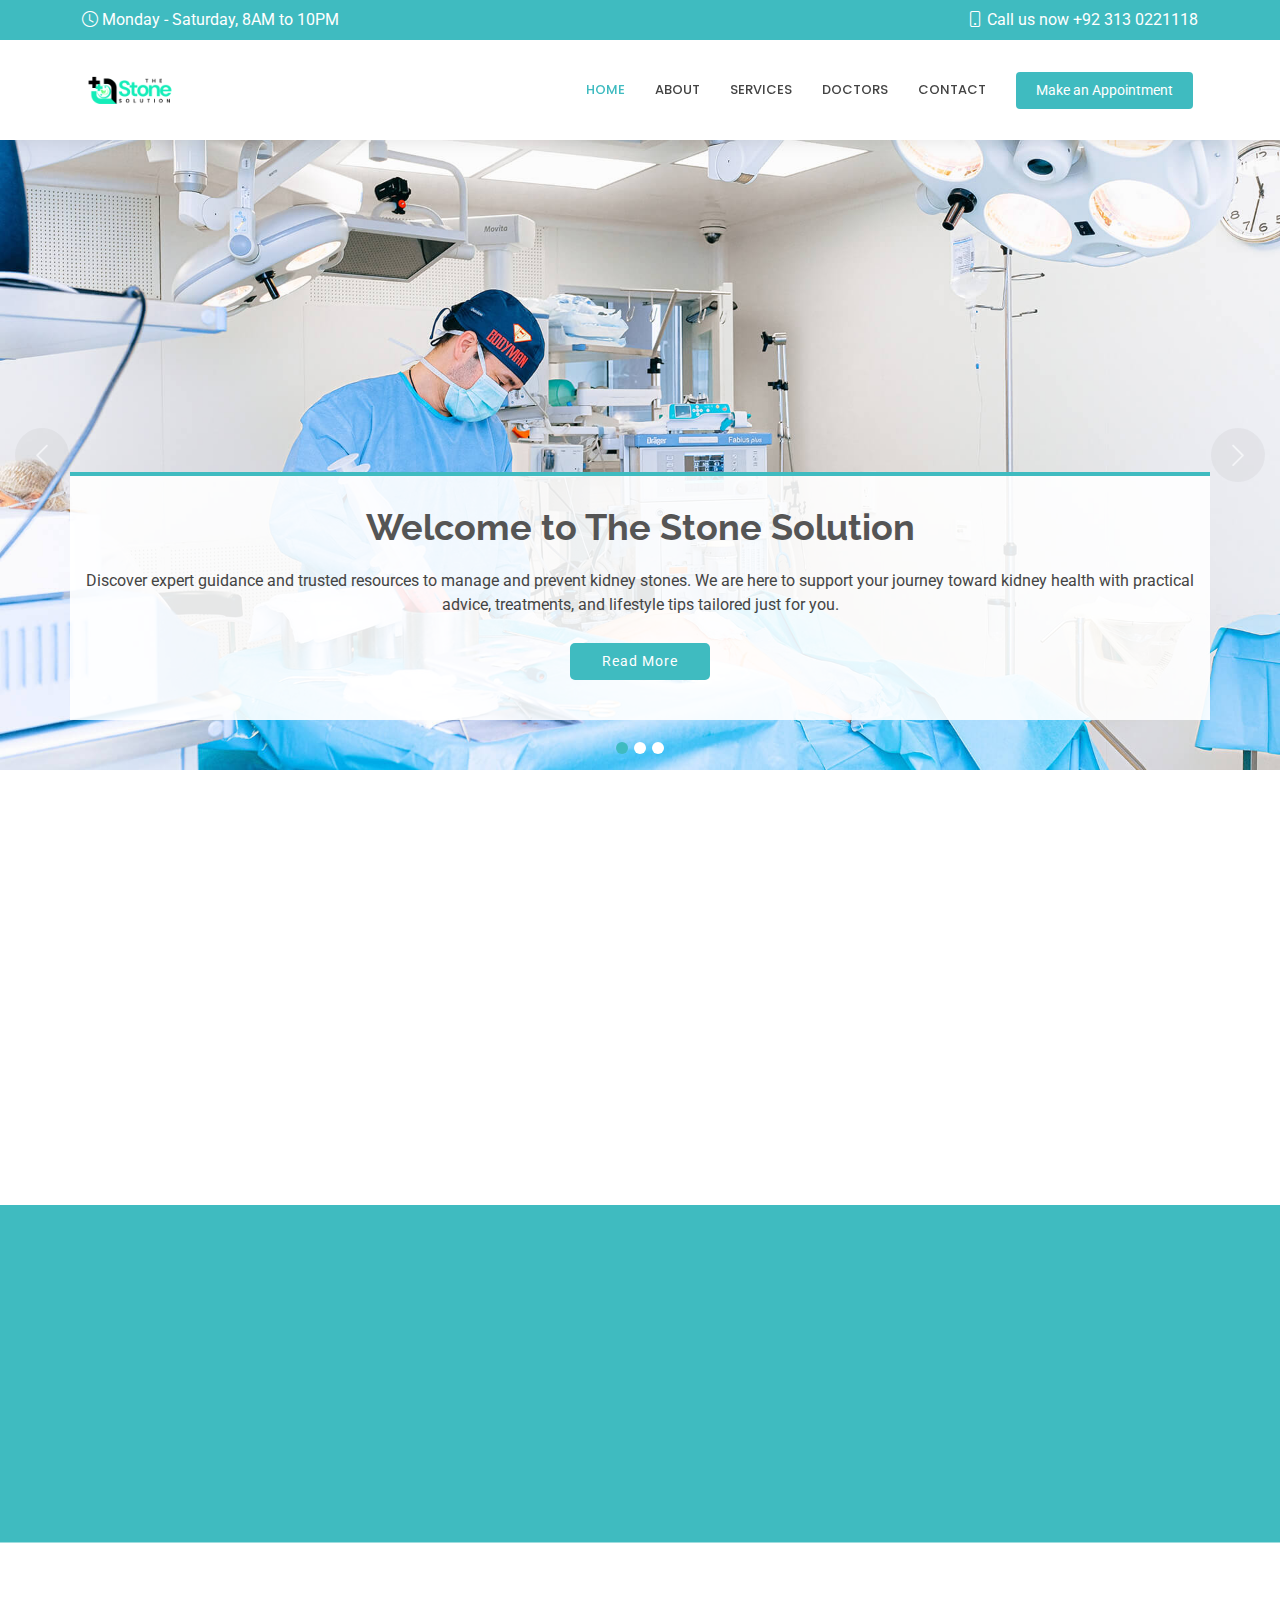
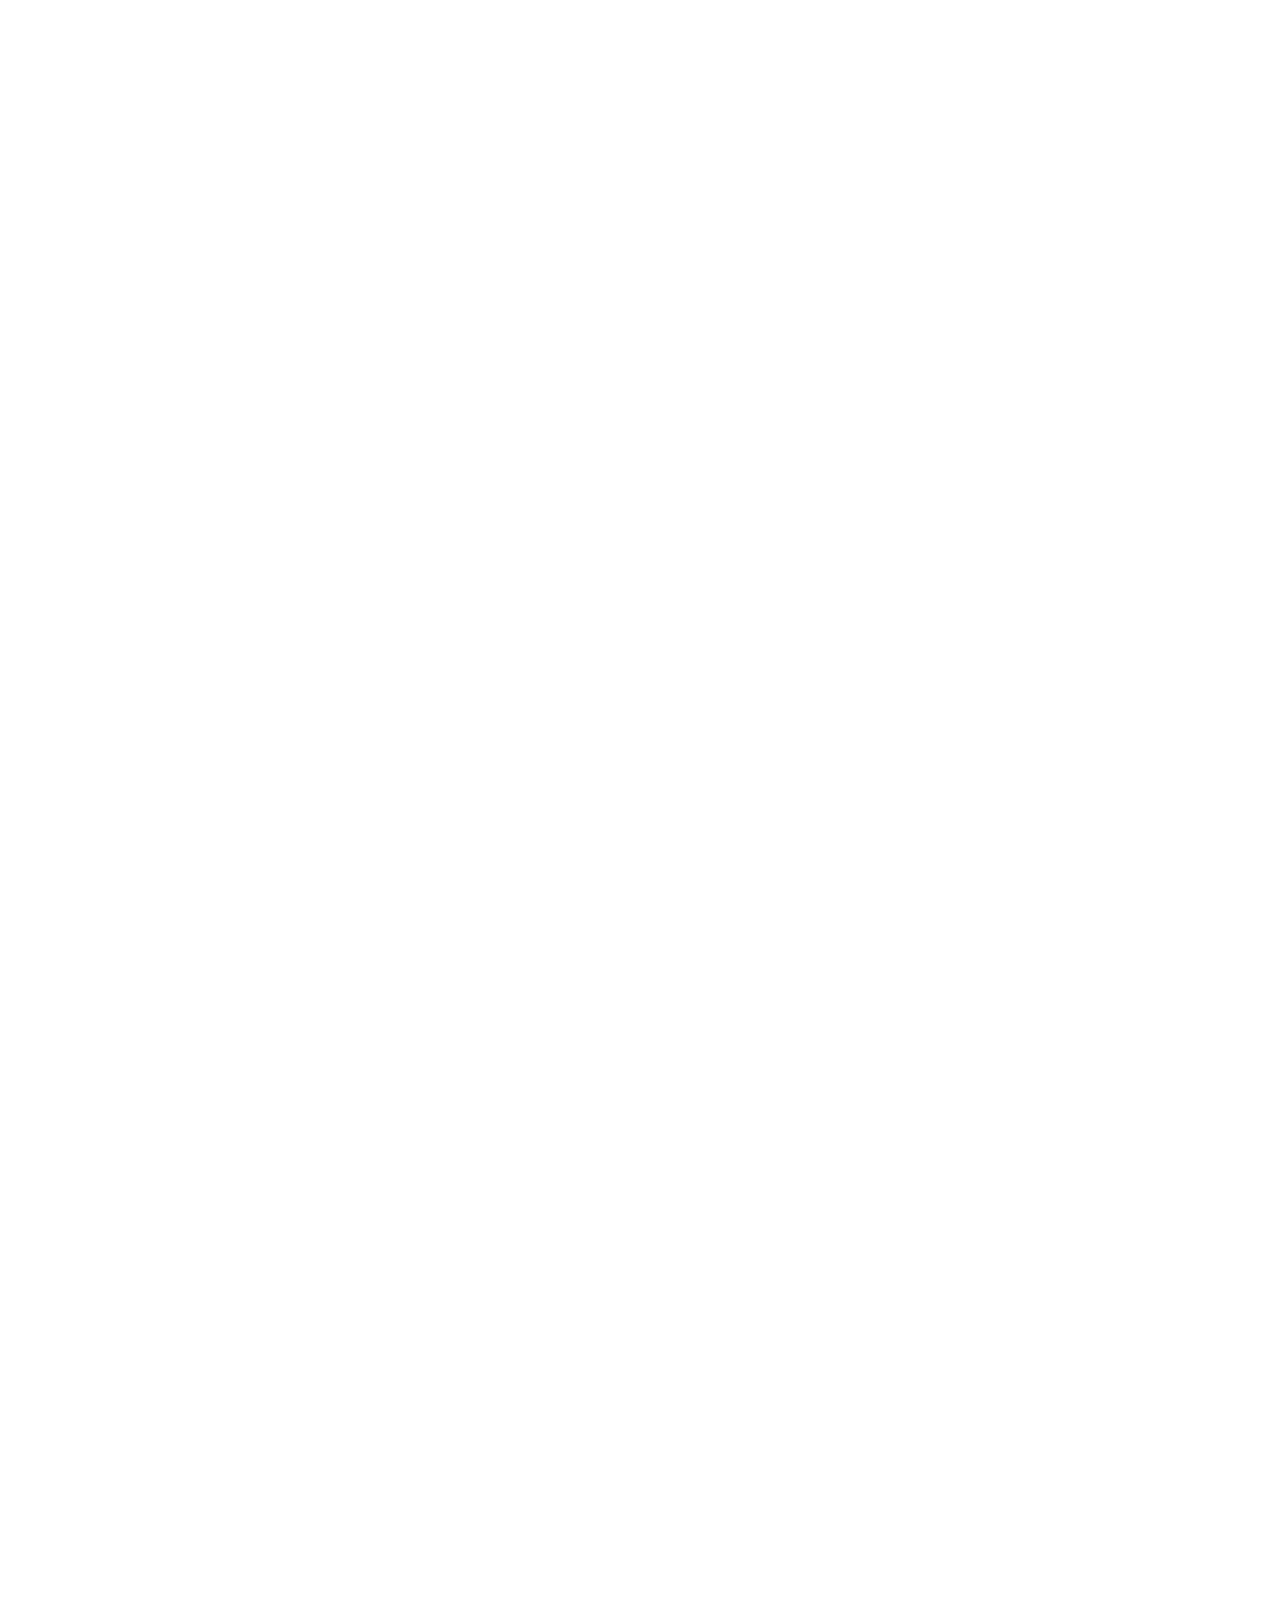
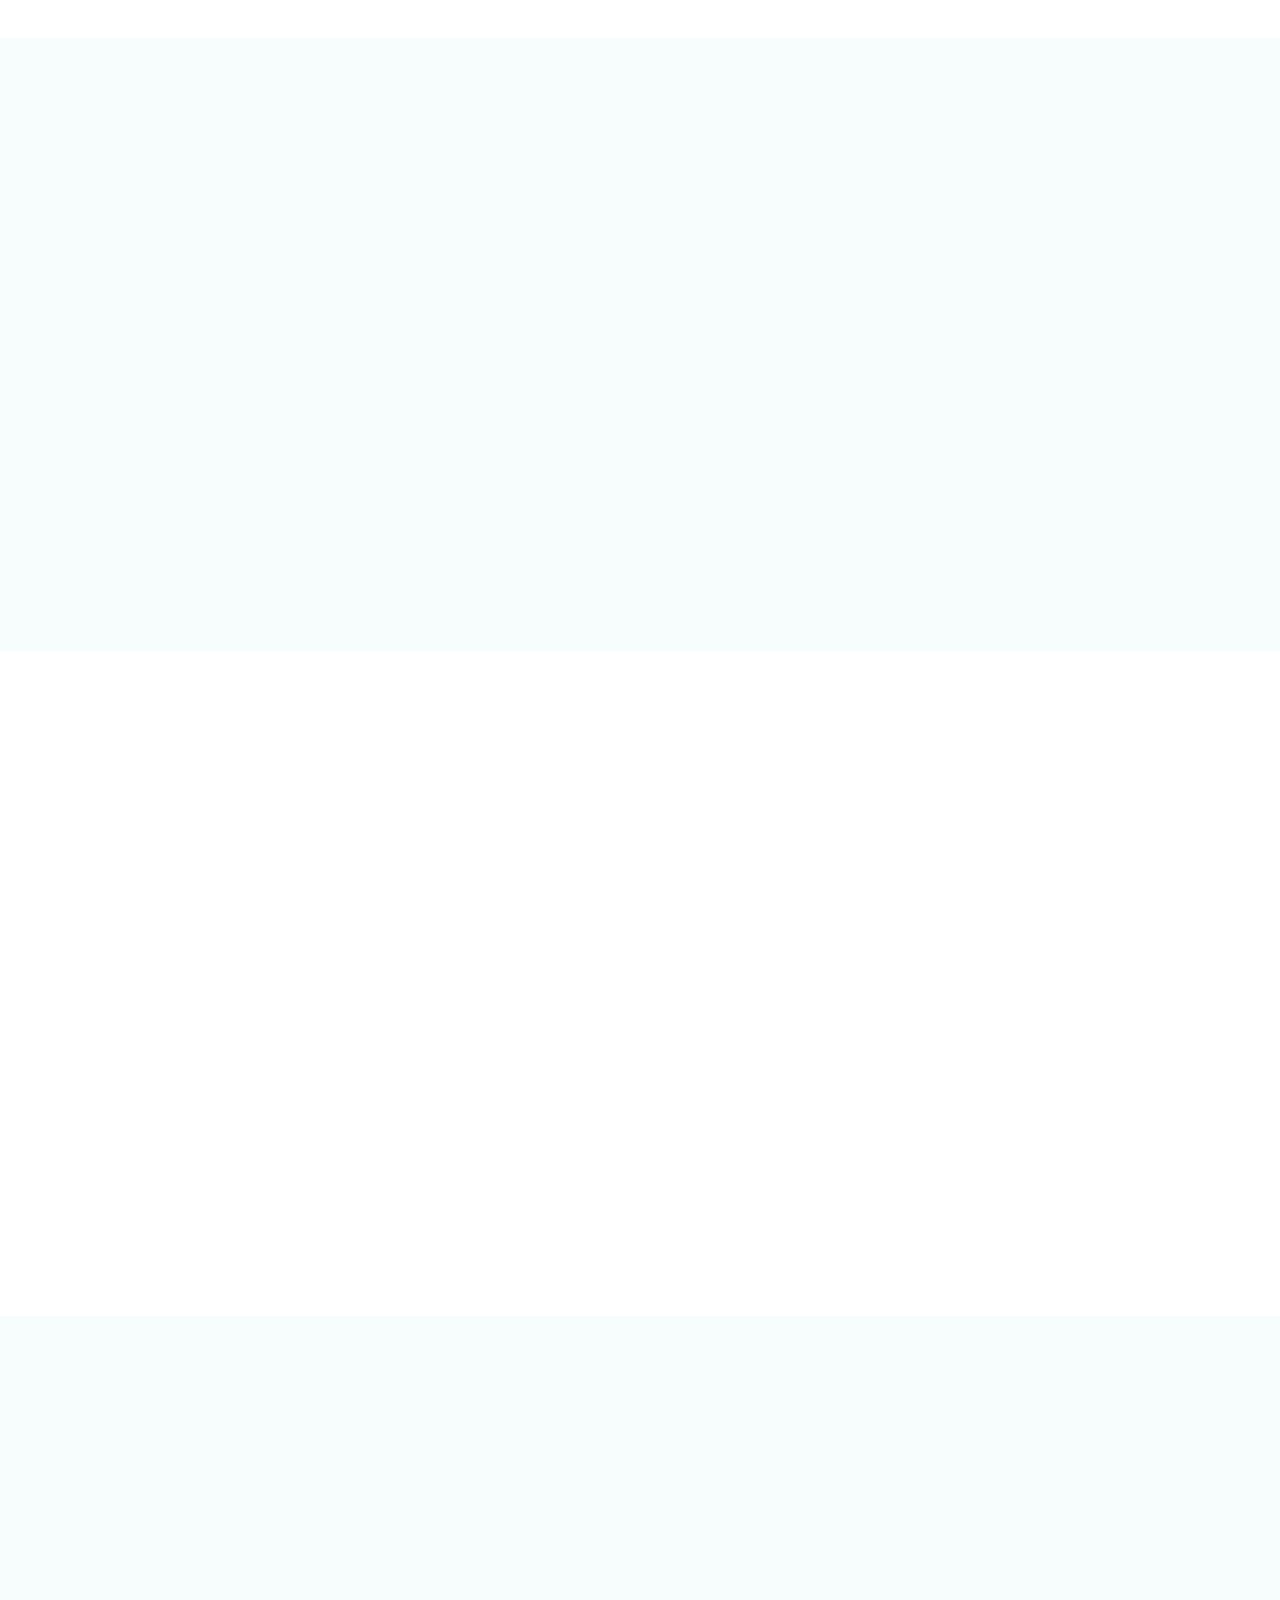
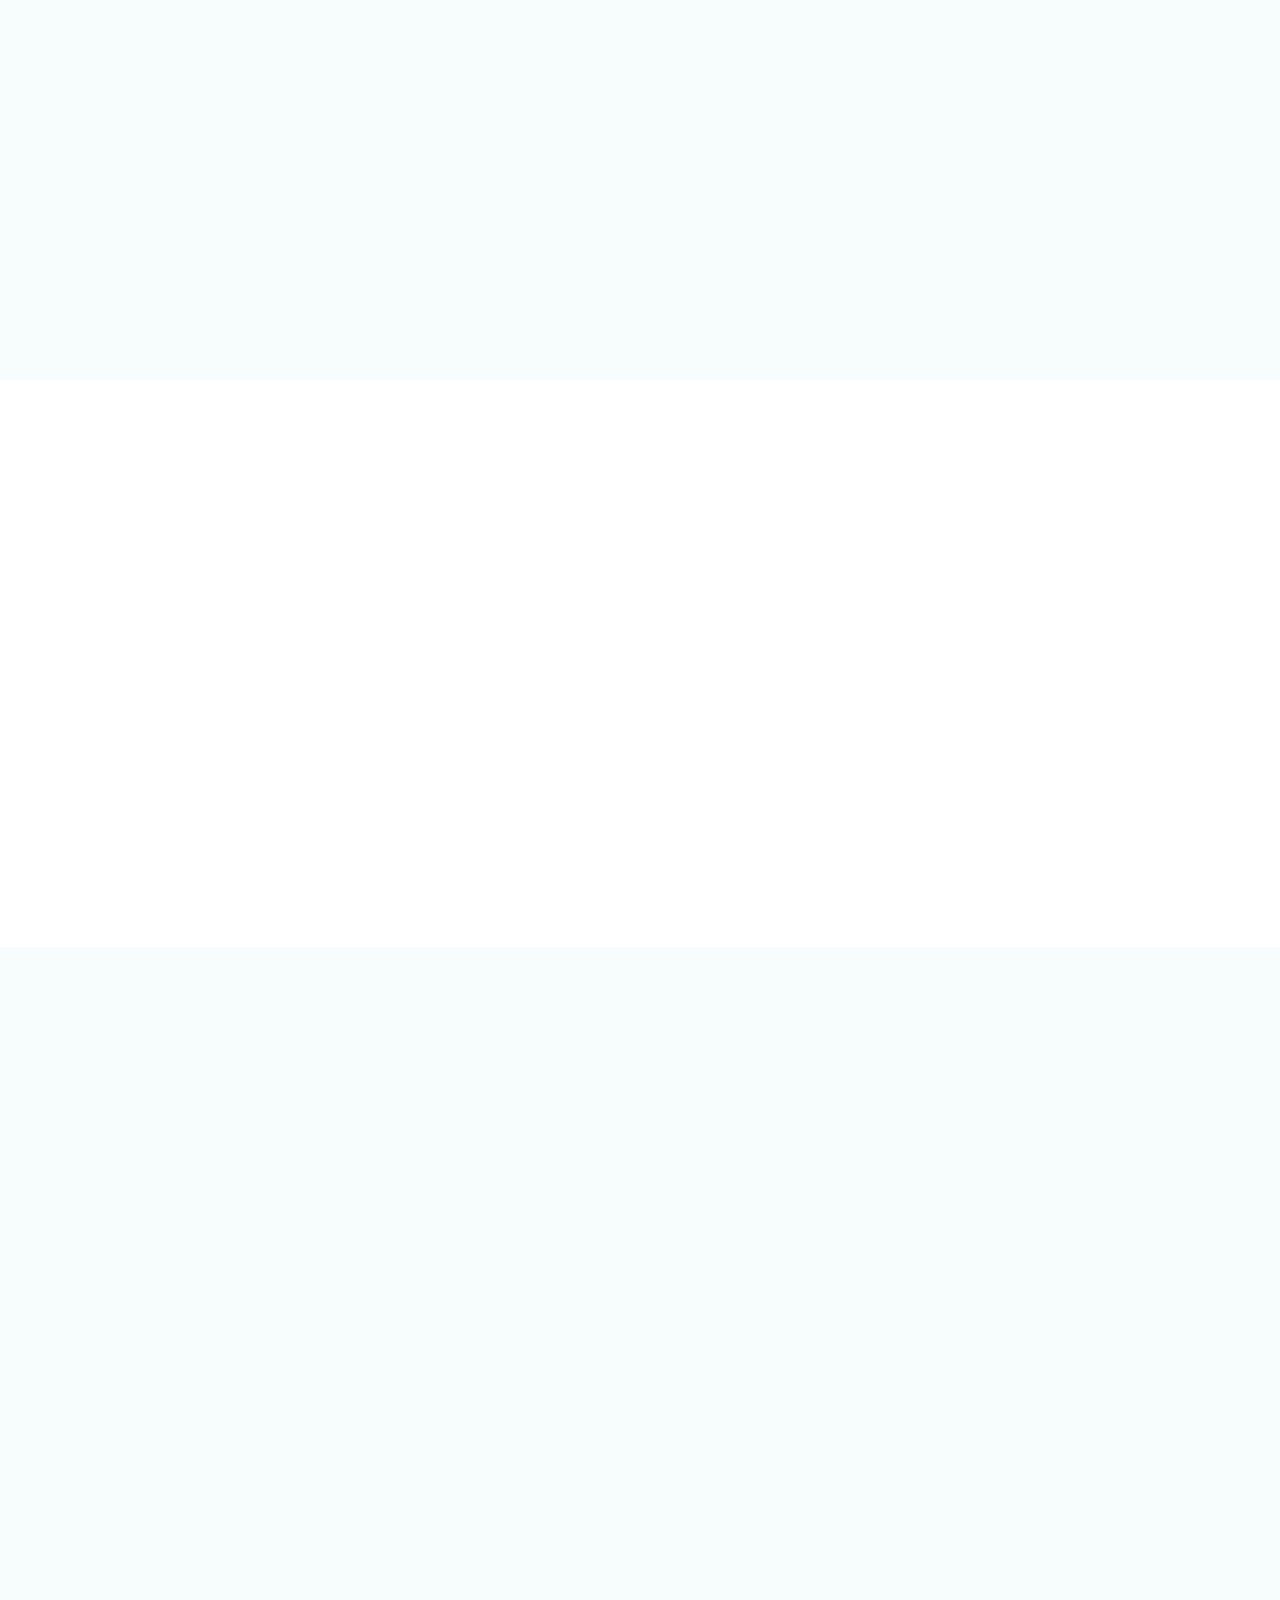
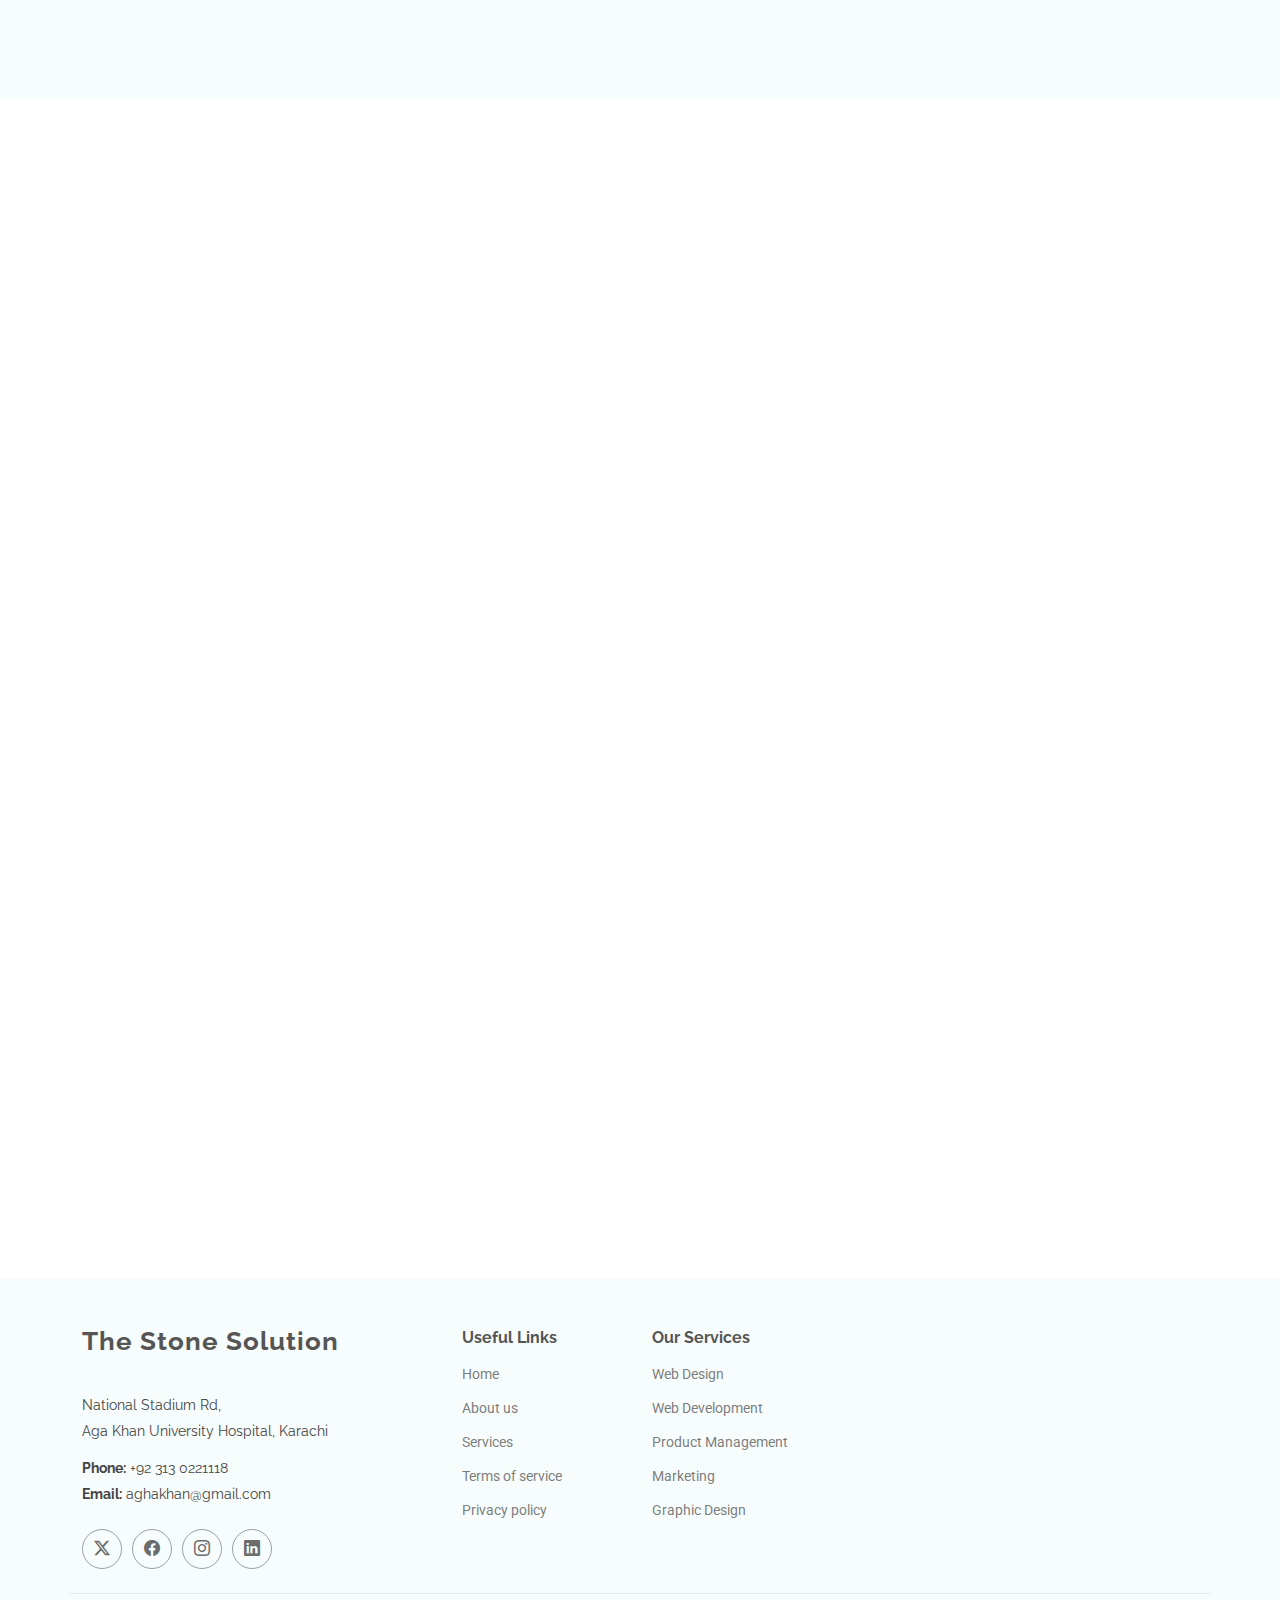
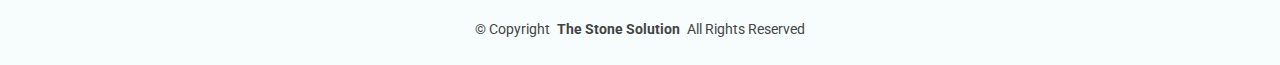
<file: index.html>
<!DOCTYPE html>
<html lang="en">

<head>
  <meta charset="utf-8">
  <meta content="width=device-width, initial-scale=1.0" name="viewport">
  <title>The Stone Solution</title>
  <meta name="description" content="">
  <meta name="keywords" content="">

  <!-- Favicons -->
  <link href="assets/img/the stone solution.png" rel="icon">
  <!-- <link href="assets/img/apple-touch-icon.png" rel="apple-touch-icon"> -->

  <!-- Fonts -->
  <link href="https://fonts.googleapis.com" rel="preconnect">
  <link href="https://fonts.gstatic.com" rel="preconnect" crossorigin>
  <link href="https://fonts.googleapis.com/css2?family=Roboto:ital,wght@0,100;0,300;0,400;0,500;0,700;0,900;1,100;1,300;1,400;1,500;1,700;1,900&family=Poppins:ital,wght@0,100;0,200;0,300;0,400;0,500;0,600;0,700;0,800;0,900;1,100;1,200;1,300;1,400;1,500;1,600;1,700;1,800;1,900&family=Raleway:ital,wght@0,100;0,200;0,300;0,400;0,500;0,600;0,700;0,800;0,900;1,100;1,200;1,300;1,400;1,500;1,600;1,700;1,800;1,900&display=swap" rel="stylesheet">

  <!-- Vendor CSS Files -->
  <link href="assets/vendor/bootstrap/css/bootstrap.min.css" rel="stylesheet">
  <link href="assets/vendor/bootstrap-icons/bootstrap-icons.css" rel="stylesheet">
  <link href="assets/vendor/aos/aos.css" rel="stylesheet">
  <link href="assets/vendor/fontawesome-free/css/all.min.css" rel="stylesheet">
  <link href="assets/vendor/glightbox/css/glightbox.min.css" rel="stylesheet">
  <link href="assets/vendor/swiper/swiper-bundle.min.css" rel="stylesheet">

  <!-- Main CSS File -->
  <link href="assets/css/main.css" rel="stylesheet">

 
</head>

<body class="index-page">

  <header id="header" class="header sticky-top">

    <div class="topbar d-flex align-items-center">
      <div class="container d-flex justify-content-center justify-content-md-between">
        <div class="d-none d-md-flex align-items-center">
          <i class="bi bi-clock me-1"></i> Monday - Saturday, 8AM to 10PM
        </div>
        <div class="d-flex align-items-center">
          <i class="bi bi-phone me-1"></i> Call us now +92 313 0221118
        </div>
      </div>
    </div><!-- End Top Bar -->

    <div class="branding d-flex align-items-center">

      <div class="container position-relative d-flex align-items-center justify-content-end">
        <a href="index.html" class="logo d-flex align-items-center me-auto">
          <img src="assets/img/thestonesolutionpng.png" alt="" width="100" >
          <!-- <h1 class="sitename">The Stone Solution</h1>  -->
        </a>

        <nav id="navmenu" class="navmenu">
          <ul>
            <li><a href="#hero" class="active">Home</a></li>
            <li><a href="#about">About</a></li>
            <li><a href="#services">Services</a></li>
            <!-- <li><a href="#departments">Departments</a></li> -->
            <li><a href="#doctors">Doctors</a></li>
            <!-- <li class="dropdown"><a href="#"><span>Dropdown</span> <i class="bi bi-chevron-down toggle-dropdown"></i></a>
              <ul>
                <li><a href="#">Dropdown 1</a></li>
                <li class="dropdown"><a href="#"><span>Deep Dropdown</span> <i class="bi bi-chevron-down toggle-dropdown"></i></a>
                  <ul>
                    <li><a href="#">Deep Dropdown 1</a></li>
                    <li><a href="#">Deep Dropdown 2</a></li>
                    <li><a href="#">Deep Dropdown 3</a></li>
                    <li><a href="#">Deep Dropdown 4</a></li>
                    <li><a href="#">Deep Dropdown 5</a></li>
                  </ul>
                </li>
                <li><a href="#">Dropdown 2</a></li>
                <li><a href="#">Dropdown 3</a></li>
                <li><a href="#">Dropdown 4</a></li>
              </ul>
            </li> -->
            <li><a href="#contact">Contact</a></li>
          </ul>
          <i class="mobile-nav-toggle d-xl-none bi bi-list"></i>
        </nav>

        <a class="cta-btn" href="index.html#appointment">Make an Appointment</a>

      </div>

    </div>

  </header>

  <main class="main">

    <!-- Hero Section -->
    <section id="hero" class="hero section">

      <div id="hero-carousel" class="carousel slide carousel-fade" data-bs-ride="carousel" data-bs-interval="5000">

        <div class="carousel-item active">
          <img src="assets/img/hero-carousel/hero-carousel-1.jpg" alt="">
          <div class="container">
            <h2>Welcome to The Stone Solution</h2>
            <p>Discover expert guidance and trusted resources to manage and prevent kidney stones. We are here to support your journey toward kidney health with practical advice, treatments, and lifestyle tips tailored just for you.</p>
            <a href="#about" class="btn-get-started">Read More</a>
          </div>
        </div><!-- End Carousel Item -->

        <div class="carousel-item">
          <img src="assets/img/hero-carousel/hero-carousel-2.jpg" alt="">
          <div class="container">
            <h2>Welcome to The Stone Solution</h2>
            <p>Empowering you with knowledge and solutions for a life free from kidney stone pain. Find tips, treatments, and resources to help keep your kidneys healthy and strong.</p>
            <a href="#about" class="btn-get-started">Read More</a>
          </div>
        </div><!-- End Carousel Item -->

        <div class="carousel-item">
          <img src="assets/img/hero-carousel/hero-carousel-3.jpg" alt="">
          <div class="container">
            <h2>Welcome to The Stone Solution</h2>
            <p>Your guide to understanding, managing, and preventing kidney stones. Explore expert advice and support for a healthier, stone-free life.</p>
            <a href="#about" class="btn-get-started">Read More</a>
          </div>
        </div><!-- End Carousel Item -->

        <a class="carousel-control-prev" href="#hero-carousel" role="button" data-bs-slide="prev">
          <span class="carousel-control-prev-icon bi bi-chevron-left" aria-hidden="true"></span>
        </a>

        <a class="carousel-control-next" href="#hero-carousel" role="button" data-bs-slide="next">
          <span class="carousel-control-next-icon bi bi-chevron-right" aria-hidden="true"></span>
        </a>

        <ol class="carousel-indicators"></ol>

      </div>

    </section><!-- /Hero Section -->

    <!-- Featured Services Section -->
    <section id="featured-services" class="featured-services section">

      <div class="container">

        <div class="row gy-4">

          <div class="col-xl-3 col-md-6 d-flex" data-aos="fade-up" data-aos-delay="100">
            <div class="service-item position-relative">
              <div class="icon"><i class="fas fa-heartbeat icon"></i></div>
              <h4><a href="" class="stretched-link">Understanding Kidney Stones</a></h4>
              <p>Learn about the causes, types, and symptoms of kidney stones to stay informed and proactive in managing your kidney health.</p>
            </div>
          </div><!-- End Service Item -->

          <div class="col-xl-3 col-md-6 d-flex" data-aos="fade-up" data-aos-delay="200">
            <div class="service-item position-relative">
              <div class="icon"><i class="fas fa-pills icon"></i></div>
              <h4><a href="" class="stretched-link">Effective Treatments</a></h4>
              <p>Explore the latest treatment options for kidney stones, from lifestyle adjustments to medical procedures.</p>
            </div>
          </div><!-- End Service Item -->

          <div class="col-xl-3 col-md-6 d-flex" data-aos="fade-up" data-aos-delay="300">
            <div class="service-item position-relative">
              <div class="icon"><i class="fas fa-thermometer icon"></i></div>
              <h4><a href="" class="stretched-link">Prevention Tips</a></h4>
              <p>Discover practical tips to prevent kidney stones, including hydration habits and dietary guidance for optimal kidney care.</p>
            </div>
          </div><!-- End Service Item -->

          <div class="col-xl-3 col-md-6 d-flex" data-aos="fade-up" data-aos-delay="400">
            <div class="service-item position-relative">
              <div class="icon"><i class="fas fa-dna icon"></i></div>
              <h4><a href="" class="stretched-link">Nemo EnimYour Support Resource</a></h4>
              <p>Access a wealth of information, support tools, and community resources to help you on your journey toward a stone-free life.</p>
            </div>
          </div><!-- End Service Item -->

        </div>

      </div>

    </section><!-- /Featured Services Section -->

    <!-- Call To Action Section -->
    <section id="call-to-action" class="call-to-action section accent-background">

      <div class="container">
        <div class="row justify-content-center" data-aos="zoom-in" data-aos-delay="100">
          <div class="col-xl-10">
            <div class="text-center">
              <h3>In an emergency? Need help now?</h3>
              <p>If you’re experiencing severe pain or urgent symptoms, don’t wait—seek immediate assistance. Our team is here to support you. Click below to schedule an appointment with a kidney specialist and get the help you need promptly..</p>
              <a class="cta-btn" href="#appointment">Make an Appointment</a>
            </div>
          </div>
        </div>
      </div>

    </section><!-- /Call To Action Section -->

    <!-- About Section -->
    <section id="about" class="about section">

      <!-- Section Title -->
      <div class="container section-title" data-aos="fade-up">
        <h2>About Us<br></h2>
        <p>At The Stone Solution, we are dedicated to providing comprehensive care and support for individuals dealing with kidney stones. Our expert team is committed to helping you understand your condition and guiding you toward effective treatment options for a healthier life.</p>
      </div><!-- End Section Title -->

      <div class="container">

        <div class="row gy-4">
          <div class="col-lg-6 position-relative align-self-start" data-aos="fade-up" data-aos-delay="100">
            <img src="assets/img/about.jpg" class="img-fluid" alt="">
            <a href="https://www.youtube.com/watch?v=w1MLfSJwiKw" class="glightbox pulsating-play-btn"></a>
          </div>
          <div class="col-lg-6 content" data-aos="fade-up" data-aos-delay="200">
            <h3>Why Choose Our Hospital?</h3>
            <!-- <p class="fst-italic">
              Lorem ipsum dolor sit amet, consectetur adipiscing elit, sed do eiusmod tempor incididunt ut labore et dolore
              magna aliqua.
            </p> -->
            <ul>
              <li><i class="bi bi-check2-all"></i> <span>Expert Specialists: Our team of experienced nephrologists and urologists are skilled in diagnosing and treating kidney stones.</span></li>
              <li><i class="bi bi-check2-all"></i> <span>State-of-the-Art Facilities: We utilize the latest technology and equipment for accurate diagnosis and effective treatment.</span></li>
              <li><i class="bi bi-check2-all"></i> <span>Patient-Centered Care: We prioritize your comfort and well-being, offering personalized treatment plans tailored to your needs.</span></li>
              <li><i class="bi bi-check2-all"></i> <span>Comprehensive Resources: Access a wide range of educational materials and support services to empower you in managing your kidney health.</span></li>
            </ul>
            <p>
              At The Stone Solution, we understand that dealing with kidney stones can be challenging. Our commitment is to provide you with the knowledge, resources, and expert care necessary for effective management and prevention. Together, we can navigate your journey to better kidney health and a stone-free life. Thank you for trusting us to be part of your healthcare team!
            </p>
          </div>
        </div>

      </div>

    </section><!-- /About Section -->

    <!-- Stats Section -->
    <section id="stats" class="stats section">

      <div class="container" data-aos="fade-up" data-aos-delay="100">

        <div class="row gy-4">

          <div class="col-lg-3 col-md-6">
            <div class="stats-item d-flex align-items-center w-100 h-100">
              <i class="fas fa-user-md flex-shrink-0"></i>
              <div>
                <span data-purecounter-start="0" data-purecounter-end="25" data-purecounter-duration="1" class="purecounter"></span>
                <p>Doctors</p>
              </div>
            </div>
          </div><!-- End Stats Item -->

          <div class="col-lg-3 col-md-6">
            <div class="stats-item d-flex align-items-center w-100 h-100">
              <i class="far fa-hospital flex-shrink-0"></i>
              <div>
                <span data-purecounter-start="0" data-purecounter-end="15" data-purecounter-duration="1" class="purecounter"></span>
                <p>Departments</p>
              </div>
            </div>
          </div><!-- End Stats Item -->

          <div class="col-lg-3 col-md-6">
            <div class="stats-item d-flex align-items-center w-100 h-100">
              <i class="fas fa-flask flex-shrink-0"></i>
              <div>
                <span data-purecounter-start="0" data-purecounter-end="8" data-purecounter-duration="1" class="purecounter"></span>
                <p>Research Labs</p>
              </div>
            </div>
          </div><!-- End Stats Item -->

          <div class="col-lg-3 col-md-6">
            <div class="stats-item d-flex align-items-center w-100 h-100">
              <i class="fas fa-award flex-shrink-0"></i>
              <div>
                <span data-purecounter-start="0" data-purecounter-end="150" data-purecounter-duration="1" class="purecounter"></span>
                <p>Awards</p>
              </div>
            </div>
          </div><!-- End Stats Item -->

        </div>

      </div>

    </section><!-- /Stats Section -->

  

    <!-- Services Section -->
    <section id="services" class="services section">

      <!-- Section Title -->
      <div class="container section-title" data-aos="fade-up">
        <h2>Services</h2>
        <p>At The Stone Solution, we offer a range of specialized services to help you manage and prevent kidney stones effectively. Our goal is to provide comprehensive care tailored to your unique needs.</p>
      </div><!-- End Section Title -->

      <div class="container">

        <div class="row gy-4">

          <div class="col-lg-4 col-md-6" data-aos="fade-up" data-aos-delay="100">
            <div class="service-item  position-relative">
              <div class="icon">
                <i class="fas fa-heartbeat"></i>
              </div>
              <a href="#" class="stretched-link">
                <h3>Kidney Stone Diagnosis</h3>
              </a>
              <p>We use advanced imaging techniques, including ultrasound and CT scans, to accurately diagnose the presence and type of kidney stones. Early diagnosis is crucial for effective treatment and prevention.</p>
            </div>
          </div><!-- End Service Item -->

          <div class="col-lg-4 col-md-6" data-aos="fade-up" data-aos-delay="200">
            <div class="service-item position-relative">
              <div class="icon">
                <i class="fas fa-pills"></i>
              </div>
              <a href="#" class="stretched-link">
                <h3>Treatment Plans</h3>
              </a>
              <p>Our specialists develop personalized treatment plans that may include medication, dietary adjustments, or minimally invasive procedures to remove or break down stones. We prioritize your comfort and recovery throughout the process.</p>
            </div>
          </div><!-- End Service Item -->

          <div class="col-lg-4 col-md-6" data-aos="fade-up" data-aos-delay="300">
            <div class="service-item position-relative">
              <div class="icon">
                <i class="fas fa-hospital-user"></i>
              </div>
              <a href="#" class="stretched-link">
                <h3>Patient Education and Support</h3>
              </a>
              <p>We believe in empowering our patients with knowledge. Our team provides educational resources on kidney health, dietary recommendations, and lifestyle changes to help you reduce the risk of future stones. Support is always available through our community resources and follow-up consultations.</p>
            </div>
          </div><!-- End Service Item -->

        </div>

      </div>

    </section><!-- /Services Section -->

    <!-- Appointment Section -->
    <section id="appointment" class="appointment section light-background">

      <!-- Section Title -->
      <div class="container section-title" data-aos="fade-up">
        <h2>MAKE AN APPOINTMENT</h2>
        <p>Necessitatibus eius consequatur ex aliquid fuga eum quidem sint consectetur velit</p>
      </div><!-- End Section Title -->

      <div class="container" data-aos="fade-up" data-aos-delay="100">

        <form action="forms/appointment.php" method="post" role="form" class="php-email-form">
          <div class="row">
            <div class="col-md-4 form-group">
              <input type="text" name="name" class="form-control" id="name" placeholder="Your Name" required="">
            </div>
            <div class="col-md-4 form-group mt-3 mt-md-0">
              <input type="email" class="form-control" name="email" id="email" placeholder="Your Email" required="">
            </div>
            <div class="col-md-4 form-group mt-3 mt-md-0">
              <input type="tel" class="form-control" name="phone" id="phone" placeholder="Your Phone" required="">
            </div>
          </div>
          <div class="row">
            <div class="col-md-4 form-group mt-3">
              <input type="datetime-local" name="date" class="form-control datepicker" id="date" placeholder="Appointment Date" required="">
            </div>
            <div class="col-md-4 form-group mt-3">
              <select name="department" id="department" class="form-select" required="">
                <option value="">Select Department</option>
                <option value="Department 1">Urology Department</option>
                <option value="Department 2">Nephrology Department</option>
                <option value="Department 3">Radiology Department</option>
              </select>
            </div>
            <div class="col-md-4 form-group mt-3">
              <select name="doctor" id="doctor" class="form-select" required="">
                <option value="">Select Doctor</option>
                <option value="Doctor 1">Dr. Walter White</option>
                <option value="Doctor 2">Dr. Sarah Jhonson</option>
                <option value="Doctor 3">Dr. William Anderson</option>
              </select>
            </div>
          </div>

          <div class="form-group mt-3">
            <textarea class="form-control" name="message" rows="5" placeholder="Message (Optional)"></textarea>
          </div>
          <div class="mt-3">
            <div class="loading">Loading</div>
            <div class="error-message"></div>
            <div class="sent-message">Your appointment request has been sent successfully. Thank you!</div>
            <div class="text-center"><button type="submit">Make an Appointment</button></div>
          </div>
        </form>

      </div>

    </section><!-- /Appointment Section -->

    <!-- Tabs Section -->
    <!-- <section id="tabs" class="tabs section"> -->

      <!-- Section Title -->
      <!-- <div class="container section-title" data-aos="fade-up">
        <h2>Departments</h2>
        <p>Necessitatibus eius consequatur ex aliquid fuga eum quidem sint consectetur velit</p>
      </div> -->
      <!-- End Section Title -->

      <!-- <div class="container" data-aos="fade-up" data-aos-delay="100">

        <div class="row">
          <div class="col-lg-3">
            <ul class="nav nav-tabs flex-column">
              <li class="nav-item">
                <a class="nav-link active show" data-bs-toggle="tab" href="#tabs-tab-1">Cardiology</a>
              </li>
              <li class="nav-item">
                <a class="nav-link" data-bs-toggle="tab" href="#tabs-tab-2">Neurology</a>
              </li>
              <li class="nav-item">
                <a class="nav-link" data-bs-toggle="tab" href="#tabs-tab-3">Hepatology</a>
              </li>
              <li class="nav-item">
                <a class="nav-link" data-bs-toggle="tab" href="#tabs-tab-4">Pediatrics</a>
              </li>
              <li class="nav-item">
                <a class="nav-link" data-bs-toggle="tab" href="#tabs-tab-5">Ophthalmologists</a>
              </li>
            </ul>
          </div>
          <div class="col-lg-9 mt-4 mt-lg-0">
            <div class="tab-content">
              <div class="tab-pane active show" id="tabs-tab-1">
                <div class="row">
                  <div class="col-lg-8 details order-2 order-lg-1">
                    <h3>Cardiology</h3>
                    <p class="fst-italic">Qui laudantium consequatur laborum sit qui ad sapiente dila parde sonata raqer a videna mareta paulona marka</p>
                    <p>Et nobis maiores eius. Voluptatibus ut enim blanditiis atque harum sint. Laborum eos ipsum ipsa odit magni. Incidunt hic ut molestiae aut qui. Est repellat minima eveniet eius et quis magni nihil. Consequatur dolorem quaerat quos qui similique accusamus nostrum rem vero</p>
                  </div>
                  <div class="col-lg-4 text-center order-1 order-lg-2">
                    <img src="assets/img/departments-1.jpg" alt="" class="img-fluid">
                  </div>
                </div>
              </div>
              <div class="tab-pane" id="tabs-tab-2">
                <div class="row">
                  <div class="col-lg-8 details order-2 order-lg-1">
                    <h3>Neurology</h3>
                    <p class="fst-italic">Qui laudantium consequatur laborum sit qui ad sapiente dila parde sonata raqer a videna mareta paulona marka</p>
                    <p>Ea ipsum voluptatem consequatur quis est. Illum error ullam omnis quia et reiciendis sunt sunt est. Non aliquid repellendus itaque accusamus eius et velit ipsa voluptates. Optio nesciunt eaque beatae accusamus lerode pakto madirna desera vafle de nideran pal</p>
                  </div>
                  <div class="col-lg-4 text-center order-1 order-lg-2">
                    <img src="assets/img/departments-2.jpg" alt="" class="img-fluid">
                  </div>
                </div>
              </div>
              <div class="tab-pane" id="tabs-tab-3">
                <div class="row">
                  <div class="col-lg-8 details order-2 order-lg-1">
                    <h3>Hepatology</h3>
                    <p class="fst-italic">Eos voluptatibus quo. Odio similique illum id quidem non enim fuga. Qui natus non sunt dicta dolor et. In asperiores velit quaerat perferendis aut</p>
                    <p>Iure officiis odit rerum. Harum sequi eum illum corrupti culpa veritatis quisquam. Neque necessitatibus illo rerum eum ut. Commodi ipsam minima molestiae sed laboriosam a iste odio. Earum odit nesciunt fugiat sit ullam. Soluta et harum voluptatem optio quae</p>
                  </div>
                  <div class="col-lg-4 text-center order-1 order-lg-2">
                    <img src="assets/img/departments-3.jpg" alt="" class="img-fluid">
                  </div>
                </div>
              </div>
              <div class="tab-pane" id="tabs-tab-4">
                <div class="row">
                  <div class="col-lg-8 details order-2 order-lg-1">
                    <h3>Pediatrics</h3>
                    <p class="fst-italic">Totam aperiam accusamus. Repellat consequuntur iure voluptas iure porro quis delectus</p>
                    <p>Eaque consequuntur consequuntur libero expedita in voluptas. Nostrum ipsam necessitatibus aliquam fugiat debitis quis velit. Eum ex maxime error in consequatur corporis atque. Eligendi asperiores sed qui veritatis aperiam quia a laborum inventore</p>
                  </div>
                  <div class="col-lg-4 text-center order-1 order-lg-2">
                    <img src="assets/img/departments-4.jpg" alt="" class="img-fluid">
                  </div>
                </div>
              </div>
              <div class="tab-pane" id="tabs-tab-5">
                <div class="row">
                  <div class="col-lg-8 details order-2 order-lg-1">
                    <h3>Ophthalmologists</h3>
                    <p class="fst-italic">Omnis blanditiis saepe eos autem qui sunt debitis porro quia.</p>
                    <p>Exercitationem nostrum omnis. Ut reiciendis repudiandae minus. Omnis recusandae ut non quam ut quod eius qui. Ipsum quia odit vero atque qui quibusdam amet. Occaecati sed est sint aut vitae molestiae voluptate vel</p>
                  </div>
                  <div class="col-lg-4 text-center order-1 order-lg-2">
                    <img src="assets/img/departments-5.jpg" alt="" class="img-fluid">
                  </div>
                </div>
              </div>
            </div>
          </div>
        </div>

      </div>

    </section> -->
    <!-- /Tabs Section -->

    <!-- Testimonials Section -->
    <section id="testimonials" class="testimonials section">

      <!-- Section Title -->
      <div class="container section-title" data-aos="fade-up">
        <h2>Testimonials</h2>
        <p>Necessitatibus eius consequatur ex aliquid fuga eum quidem sint consectetur velit</p>
      </div><!-- End Section Title -->

      <div class="container" data-aos="fade-up" data-aos-delay="100">

        <div class="swiper init-swiper" data-speed="600" data-delay="5000" data-breakpoints="{ &quot;320&quot;: { &quot;slidesPerView&quot;: 1, &quot;spaceBetween&quot;: 40 }, &quot;1200&quot;: { &quot;slidesPerView&quot;: 3, &quot;spaceBetween&quot;: 40 } }">
          <script type="application/json" class="swiper-config">
            {
              "loop": true,
              "speed": 600,
              "autoplay": {
                "delay": 5000
              },
              "slidesPerView": "auto",
              "pagination": {
                "el": ".swiper-pagination",
                "type": "bullets",
                "clickable": true
              },
              "breakpoints": {
                "320": {
                  "slidesPerView": 1,
                  "spaceBetween": 40
                },
                "1200": {
                  "slidesPerView": 3,
                  "spaceBetween": 20
                }
              }
            }
          </script>
          <div class="swiper-wrapper">

            <div class="swiper-slide">
              <div class="testimonial-item" "="">
            <p>
              <i class=" bi bi-quote quote-icon-left"></i>
                <span>I was in excruciating pain due to kidney stones, but the team at The Stone Solution made all the difference. From diagnosis to treatment, their care was exceptional, and I felt supported every step of the way. Highly recommend!.</span>
                <i class="bi bi-quote quote-icon-right"></i>
                </p>
                <img src="assets/img/testimonials/testimonials-1.jpg" class="testimonial-img" alt="">
                <h3>Saul Goodman</h3>
                <h4>Ceo &amp; Founder</h4>
              </div>
            </div><!-- End testimonial item -->

            <div class="swiper-slide">
              <div class="testimonial-item">
                <p>
                  <i class="bi bi-quote quote-icon-left"></i>
                  <span>The knowledge and professionalism of the doctors here are outstanding. They took the time to explain my condition and treatment options clearly. I felt empowered to take control of my health. Thank you for everything!</span>
                  <i class="bi bi-quote quote-icon-right"></i>
                </p>
                <img src="assets/img/testimonials/testimonials-2.jpg" class="testimonial-img" alt="">
                <h3>Sara Wilsson</h3>
                <h4>Designer</h4>
              </div>
            </div><!-- End testimonial item -->

            <div class="swiper-slide">
              <div class="testimonial-item">
                <p>
                  <i class="bi bi-quote quote-icon-left"></i>
                  <span>I was so relieved to find a place that truly understands kidney stone issues. The staff was compassionate and responsive, making my experience as comfortable as possible. I appreciate all their efforts in my recovery!</span>
                  <i class="bi bi-quote quote-icon-right"></i>
                </p>
                <img src="assets/img/testimonials/testimonials-3.jpg" class="testimonial-img" alt="">
                <h3>Jena Karlis</h3>
                <h4>Store Owner</h4>
              </div>
            </div><!-- End testimonial item -->

            <div class="swiper-slide">
              <div class="testimonial-item">
                <p>
                  <i class="bi bi-quote quote-icon-left"></i>
                  <span>After struggling with kidney stones for years, I finally found the help I needed at The Stone Solution. Their comprehensive approach to treatment and prevention has made a huge difference in my quality of life.</span>
                  <i class="bi bi-quote quote-icon-right"></i>
                </p>
                <img src="assets/img/testimonials/testimonials-4.jpg" class="testimonial-img" alt="">
                <h3>Matt Brandon</h3>
                <h4>Freelancer</h4>
              </div>
            </div><!-- End testimonial item -->

            <div class="swiper-slide">
              <div class="testimonial-item">
                <p>
                  <i class="bi bi-quote quote-icon-left"></i>
                  <span>The Stone Solution provided me with not just treatment but also valuable information about managing my kidney health. The education and support I received have been invaluable in preventing future stones.</span>
                  <i class="bi bi-quote quote-icon-right"></i>
                </p>
                <img src="assets/img/testimonials/testimonials-5.jpg" class="testimonial-img" alt="">
                <h3>John Larson</h3>
                <h4>Entrepreneur</h4>
              </div>
            </div><!-- End testimonial item -->

          </div>
          <div class="swiper-pagination"></div>
        </div>

      </div>

    </section><!-- /Testimonials Section -->

    <!-- Doctors Section -->
    <section id="doctors" class="doctors section light-background">

      <!-- Section Title -->
      <div class="container section-title" data-aos="fade-up">
        <h2>Doctors</h2>
        <p>Our team of expert nephrologists and urologists is dedicated to providing top-notch care for kidney stone management. With years of experience and a patient-centered approach, they are committed to helping you achieve optimal kidney health.</p>
      </div><!-- End Section Title -->

      <div class="container">

        <div class="row gy-4">

          <div class="col-lg-3 col-md-6 d-flex align-items-stretch" data-aos="fade-up" data-aos-delay="100">
            <div class="team-member">
              <div class="member-img">
                <img src="assets/img/doctors/doctors-1.jpg" class="img-fluid" alt="">
                <div class="social">
                  <a href=""><i class="bi bi-twitter-x"></i></a>
                  <a href=""><i class="bi bi-facebook"></i></a>
                  <a href=""><i class="bi bi-instagram"></i></a>
                  <a href=""><i class="bi bi-linkedin"></i></a>
                </div>
              </div>
              <div class="member-info">
                <h4>Walter White</h4>
                <span>Nephrology</span>
              </div>
            </div>
          </div><!-- End Team Member -->

          <div class="col-lg-3 col-md-6 d-flex align-items-stretch" data-aos="fade-up" data-aos-delay="200">
            <div class="team-member">
              <div class="member-img">
                <img src="assets/img/doctors/doctors-2.jpg" class="img-fluid" alt="">
                <div class="social">
                  <a href=""><i class="bi bi-twitter-x"></i></a>
                  <a href=""><i class="bi bi-facebook"></i></a>
                  <a href=""><i class="bi bi-instagram"></i></a>
                  <a href=""><i class="bi bi-linkedin"></i></a>
                </div>
              </div>
              <div class="member-info">
                <h4>Sarah Jhonson</h4>
                <span>Urology</span>
              </div>
            </div>
          </div><!-- End Team Member -->

          <div class="col-lg-3 col-md-6 d-flex align-items-stretch" data-aos="fade-up" data-aos-delay="300">
            <div class="team-member">
              <div class="member-img">
                <img src="assets/img/doctors/doctors-3.jpg" class="img-fluid" alt="">
                <div class="social">
                  <a href=""><i class="bi bi-twitter-x"></i></a>
                  <a href=""><i class="bi bi-facebook"></i></a>
                  <a href=""><i class="bi bi-instagram"></i></a>
                  <a href=""><i class="bi bi-linkedin"></i></a>
                </div>
              </div>
              <div class="member-info">
                <h4>William Anderson</h4>
                <span>Nutrition and Dietetics</span>
              </div>
            </div>
          </div><!-- End Team Member -->

          <div class="col-lg-3 col-md-6 d-flex align-items-stretch" data-aos="fade-up" data-aos-delay="400">
            <div class="team-member">
              <div class="member-img">
                <img src="assets/img/doctors/doctors-4.jpg" class="img-fluid" alt="">
                <div class="social">
                  <a href=""><i class="bi bi-twitter-x"></i></a>
                  <a href=""><i class="bi bi-facebook"></i></a>
                  <a href=""><i class="bi bi-instagram"></i></a>
                  <a href=""><i class="bi bi-linkedin"></i></a>
                </div>
              </div>
              <div class="member-info">
                <h4>Amanda Jepson</h4>
                <span>Patient Education and Support</span>
              </div>
            </div>
          </div><!-- End Team Member -->

        </div>

      </div>

    </section><!-- /Doctors Section -->

    <!-- Gallery Section -->
    <section id="gallery" class="gallery section">

      <!-- Section Title -->
      <div class="container section-title" data-aos="fade-up">
        <h2>Gallery</h2>
        <p>Explore our gallery to see our state-of-the-art facilities, patient success stories, and the dedicated team behind The Stone Solution.</p>
      </div><!-- End Section Title -->

      <div class="container" data-aos="fade-up" data-aos-delay="100">

        <div class="swiper init-swiper">
          <script type="application/json" class="swiper-config">
            {
              "loop": true,
              "speed": 600,
              "autoplay": {
                "delay": 5000
              },
              "slidesPerView": "auto",
              "centeredSlides": true,
              "pagination": {
                "el": ".swiper-pagination",
                "type": "bullets",
                "clickable": true
              },
              "breakpoints": {
                "320": {
                  "slidesPerView": 1,
                  "spaceBetween": 0
                },
                "768": {
                  "slidesPerView": 3,
                  "spaceBetween": 20
                },
                "1200": {
                  "slidesPerView": 5,
                  "spaceBetween": 20
                }
              }
            }
          </script>
          <div class="swiper-wrapper align-items-center">
            <div class="swiper-slide"><a class="glightbox" data-gallery="images-gallery" href="assets/img/gallery/gallery-1.jpg"><img src="assets/img/gallery/gallery-1.jpg" class="img-fluid" alt=""></a></div>
            <div class="swiper-slide"><a class="glightbox" data-gallery="images-gallery" href="assets/img/gallery/gallery-2.jpg"><img src="assets/img/gallery/gallery-2.jpg" class="img-fluid" alt=""></a></div>
            <div class="swiper-slide"><a class="glightbox" data-gallery="images-gallery" href="assets/img/gallery/gallery-3.jpg"><img src="assets/img/gallery/gallery-3.jpg" class="img-fluid" alt=""></a></div>
            <div class="swiper-slide"><a class="glightbox" data-gallery="images-gallery" href="assets/img/gallery/gallery-4.jpg"><img src="assets/img/gallery/gallery-4.jpg" class="img-fluid" alt=""></a></div>
            <div class="swiper-slide"><a class="glightbox" data-gallery="images-gallery" href="assets/img/gallery/gallery-5.jpg"><img src="assets/img/gallery/gallery-5.jpg" class="img-fluid" alt=""></a></div>
            <div class="swiper-slide"><a class="glightbox" data-gallery="images-gallery" href="assets/img/gallery/gallery-6.jpg"><img src="assets/img/gallery/gallery-6.jpg" class="img-fluid" alt=""></a></div>
            <div class="swiper-slide"><a class="glightbox" data-gallery="images-gallery" href="assets/img/gallery/gallery-7.jpg"><img src="assets/img/gallery/gallery-7.jpg" class="img-fluid" alt=""></a></div>
            <div class="swiper-slide"><a class="glightbox" data-gallery="images-gallery" href="assets/img/gallery/gallery-8.jpg"><img src="assets/img/gallery/gallery-8.jpg" class="img-fluid" alt=""></a></div>
          </div>
          <div class="swiper-pagination"></div>
        </div>

      </div>

    </section><!-- /Gallery Section -->

    <!-- Faq Section -->
    <section id="faq" class="faq section light-background">

      <!-- Section Title -->
      <div class="container section-title" data-aos="fade-up">
        <h2>Frequently Asked Questions</h2>
        <p>Here you’ll find answers to the most common questions about kidney stones, our services, and how we can assist you in managing your kidney health.</p>
      </div><!-- End Section Title -->

      <div class="container">

        <div class="row justify-content-center">

          <div class="col-lg-10" data-aos="fade-up" data-aos-delay="100">

            <div class="faq-container">

              <div class="faq-item">
                <h3>What are kidney stones?</h3>
                <div class="faq-content">
                  <p>Kidney stones are hard deposits made of minerals and salts that form inside the kidneys. They can vary in size and can cause severe pain if they block the urinary tract.</p>
                </div>
                <i class="faq-toggle bi bi-chevron-right"></i>
              </div><!-- End Faq item-->

              <div class="faq-item">
                <h3>What are the symptoms of kidney stones?</h3>
                <div class="faq-content">
                  <p>Common symptoms include severe pain in the back or side, blood in urine, frequent urination, nausea, and vomiting. If you experience these symptoms, it's important to seek medical attention.</p>
                </div>
                <i class="faq-toggle bi bi-chevron-right"></i>
              </div><!-- End Faq item-->

              <div class="faq-item">
                <h3>How are kidney stones diagnosed?</h3>
                <div class="faq-content">
                  <p>Kidney stones are typically diagnosed using imaging tests such as ultrasound or CT scans, along with urine and blood tests to identify the type of stone and underlying causes.</p>
                </div>
                <i class="faq-toggle bi bi-chevron-right"></i>
              </div><!-- End Faq item-->

              <div class="faq-item">
                <h3>What treatment options are available for kidney stones?</h3>
                <div class="faq-content">
                  <p>Treatment options vary depending on the size and type of stone. They may include pain management, increased hydration, dietary changes, medications, or procedures such as lithotripsy or surgery for larger stones.</p>
                </div>
                <i class="faq-toggle bi bi-chevron-right"></i>
              </div><!-- End Faq item-->

              <div class="faq-item">
                <h3>How can I prevent kidney stones?</h3>
                <div class="faq-content">
                  <p>Preventive measures include staying well-hydrated, maintaining a balanced diet low in sodium and oxalate, and avoiding excessive consumption of animal protein. Regular check-ups with your healthcare provider can also help.</p>
                </div>
                <i class="faq-toggle bi bi-chevron-right"></i>
              </div><!-- End Faq item-->

              <div class="faq-item">
                <h3>When should I see a doctor for kidney stones?</h3>
                <div class="faq-content">
                  <p>You should seek medical attention if you experience severe pain, blood in your urine, or symptoms of infection such as fever and chills. Early intervention can prevent complications and provide relief.</p>
                </div>
                <i class="faq-toggle bi bi-chevron-right"></i>
              </div><!-- End Faq item-->

            </div>

          </div><!-- End Faq Column-->

        </div>

      </div>

    </section><!-- /Faq Section -->

    <!-- Contact Section -->
    <section id="contact" class="contact section">

      <!-- Section Title -->
      <div class="container section-title" data-aos="fade-up">
        <h2>Contact</h2>
        <p>We're here to help you with any questions or concerns about kidney stones and your health—feel free to reach out to our team for assistance!</p>
      </div><!-- End Section Title -->

      <div class="mb-5" data-aos="fade-up" data-aos-delay="200">
        <iframe src="https://www.google.com/maps/embed?pb=!1m18!1m12!1m3!1d7238.2530382947125!2d67.07017578705218!3d24.89366569369678!2m3!1f0!2f0!3f0!3m2!1i1024!2i768!4f13.1!3m3!1m2!1s0x3eb33edc6300d3e9%3A0xc1a0bebaaddca5aa!2sAga%20Khan%20University%20Hospital%2C%20Karachi%2C%20Karachi%20City%2C%20Sindh%2C%20Pakistan!5e0!3m2!1sen!2s!4v1730481070205!5m2!1sen!2s" width="600" height="450" style="border:0;" allowfullscreen="" loading="lazy" referrerpolicy="no-referrer-when-downgrade"></iframe>
      </div><!-- End Google Maps -->

      <div class="container" data-aos="fade-up" data-aos-delay="100">

        <div class="row gy-4">
          <div class="col-lg-6 ">
            <div class="row gy-4">

              <div class="col-lg-12">
                <div class="info-item d-flex flex-column justify-content-center align-items-center" data-aos="fade-up" data-aos-delay="200">
                  <i class="bi bi-geo-alt"></i>
                  <h3>Address</h3>
                  <p>Address: National Stadium Rd, Aga Khan University Hospital, Karachi, Karachi City, Sindh 74800</p>
                </div>
              </div><!-- End Info Item -->

              <div class="col-md-6">
                <div class="info-item d-flex flex-column justify-content-center align-items-center" data-aos="fade-up" data-aos-delay="300">
                  <i class="bi bi-telephone"></i>
                  <h3>Call Us</h3>
                  <p>+92 313 0221118</p>
                </div>
              </div><!-- End Info Item -->

              <div class="col-md-6">
                <div class="info-item d-flex flex-column justify-content-center align-items-center" data-aos="fade-up" data-aos-delay="400">
                  <i class="bi bi-envelope"></i>
                  <h3>Email Us</h3>
                  <p>aghakhan@gmail.com</p>
                </div>
              </div><!-- End Info Item -->

            </div>
          </div>

          <div class="col-lg-6">
            <form action="forms/contact.php" method="post" class="php-email-form" data-aos="fade-up" data-aos-delay="500">
              <div class="row gy-4">

                <div class="col-md-6">
                  <input type="text" name="name" class="form-control" placeholder="Your Name" required="">
                </div>

                <div class="col-md-6 ">
                  <input type="email" class="form-control" name="email" placeholder="Your Email" required="">
                </div>

                <div class="col-md-12">
                  <input type="text" class="form-control" name="subject" placeholder="Subject" required="">
                </div>

                <div class="col-md-12">
                  <textarea class="form-control" name="message" rows="4" placeholder="Message" required=""></textarea>
                </div>

                <div class="col-md-12 text-center">
                  <div class="loading">Loading</div>
                  <div class="error-message"></div>
                  <div class="sent-message">Your message has been sent. Thank you!</div>

                  <button type="submit">Send Message</button>
                </div>

              </div>
            </form>
          </div><!-- End Contact Form -->

        </div>

      </div>

    </section><!-- /Contact Section -->

  </main>

  <footer id="footer" class="footer light-background">

    <div class="container footer-top">
      <div class="row gy-4">
        <div class="col-lg-4 col-md-6 footer-about">
          <a href="index.html" class="logo d-flex align-items-center">
            <span class="sitename">The Stone Solution</span>
          </a>
          <div class="footer-contact pt-3">
            <p>National Stadium Rd,</p>
            <p>Aga Khan University Hospital, Karachi</p>
            <p class="mt-3"><strong>Phone:</strong> <span>+92 313 0221118</span></p>
            <p><strong>Email:</strong> <span>aghakhan@gmail.com</span></p>
          </div>
          <div class="social-links d-flex mt-4">
            <a href=""><i class="bi bi-twitter-x"></i></a>
            <a href=""><i class="bi bi-facebook"></i></a>
            <a href=""><i class="bi bi-instagram"></i></a>
            <a href=""><i class="bi bi-linkedin"></i></a>
          </div>
        </div>

        <div class="col-lg-2 col-md-3 footer-links">
          <h4>Useful Links</h4>
          <ul>
            <li><a href="#">Home</a></li>
            <li><a href="#">About us</a></li>
            <li><a href="#">Services</a></li>
            <li><a href="#">Terms of service</a></li>
            <li><a href="#">Privacy policy</a></li>
          </ul>
        </div>

        <div class="col-lg-2 col-md-3 footer-links">
          <h4>Our Services</h4>
          <ul>
            <li><a href="#">Web Design</a></li>
            <li><a href="#">Web Development</a></li>
            <li><a href="#">Product Management</a></li>
            <li><a href="#">Marketing</a></li>
            <li><a href="#">Graphic Design</a></li>
          </ul>
        </div>

      </div>
    </div>

    <div class="container copyright text-center mt-4">
      <p>© <span>Copyright</span> <strong class="px-1 sitename">The Stone Solution</strong> <span>All Rights Reserved</span></p>
    </div>

  </footer>

  <!-- Scroll Top -->
  <a href="#" id="scroll-top" class="scroll-top d-flex align-items-center justify-content-center"><i class="bi bi-arrow-up-short"></i></a>

  <!-- Preloader -->
  <div id="preloader"></div>

  <!-- Vendor JS Files -->
  <script src="assets/vendor/bootstrap/js/bootstrap.bundle.min.js"></script>
  <script src="assets/vendor/php-email-form/validate.js"></script>
  <script src="assets/vendor/aos/aos.js"></script>
  <script src="assets/vendor/glightbox/js/glightbox.min.js"></script>
  <script src="assets/vendor/purecounter/purecounter_vanilla.js"></script>
  <script src="assets/vendor/swiper/swiper-bundle.min.js"></script>

  <!-- Main JS File -->
  <script src="assets/js/main.js"></script>
  <!-- Dialog flow Chatbot -->
  <script type="text/javascript">
    (function(d, m){
        var kommunicateSettings = 
            {"appId":"2a26506f3b0dad9e52e77dbb1a5823c17","popupWidget":true,"automaticChatOpenOnNavigation":true};
        var s = document.createElement("script"); s.type = "text/javascript"; s.async = true;
        s.src = "https://widget.kommunicate.io/v2/kommunicate.app";
        var h = document.getElementsByTagName("head")[0]; h.appendChild(s);
        window.kommunicate = m; m._globals = kommunicateSettings;
    })(document, window.kommunicate || {});
/* NOTE : Use web server to view HTML files as real-time update will not work if you directly open the HTML file in the browser. */
</script>



</body>

</html>
</file>
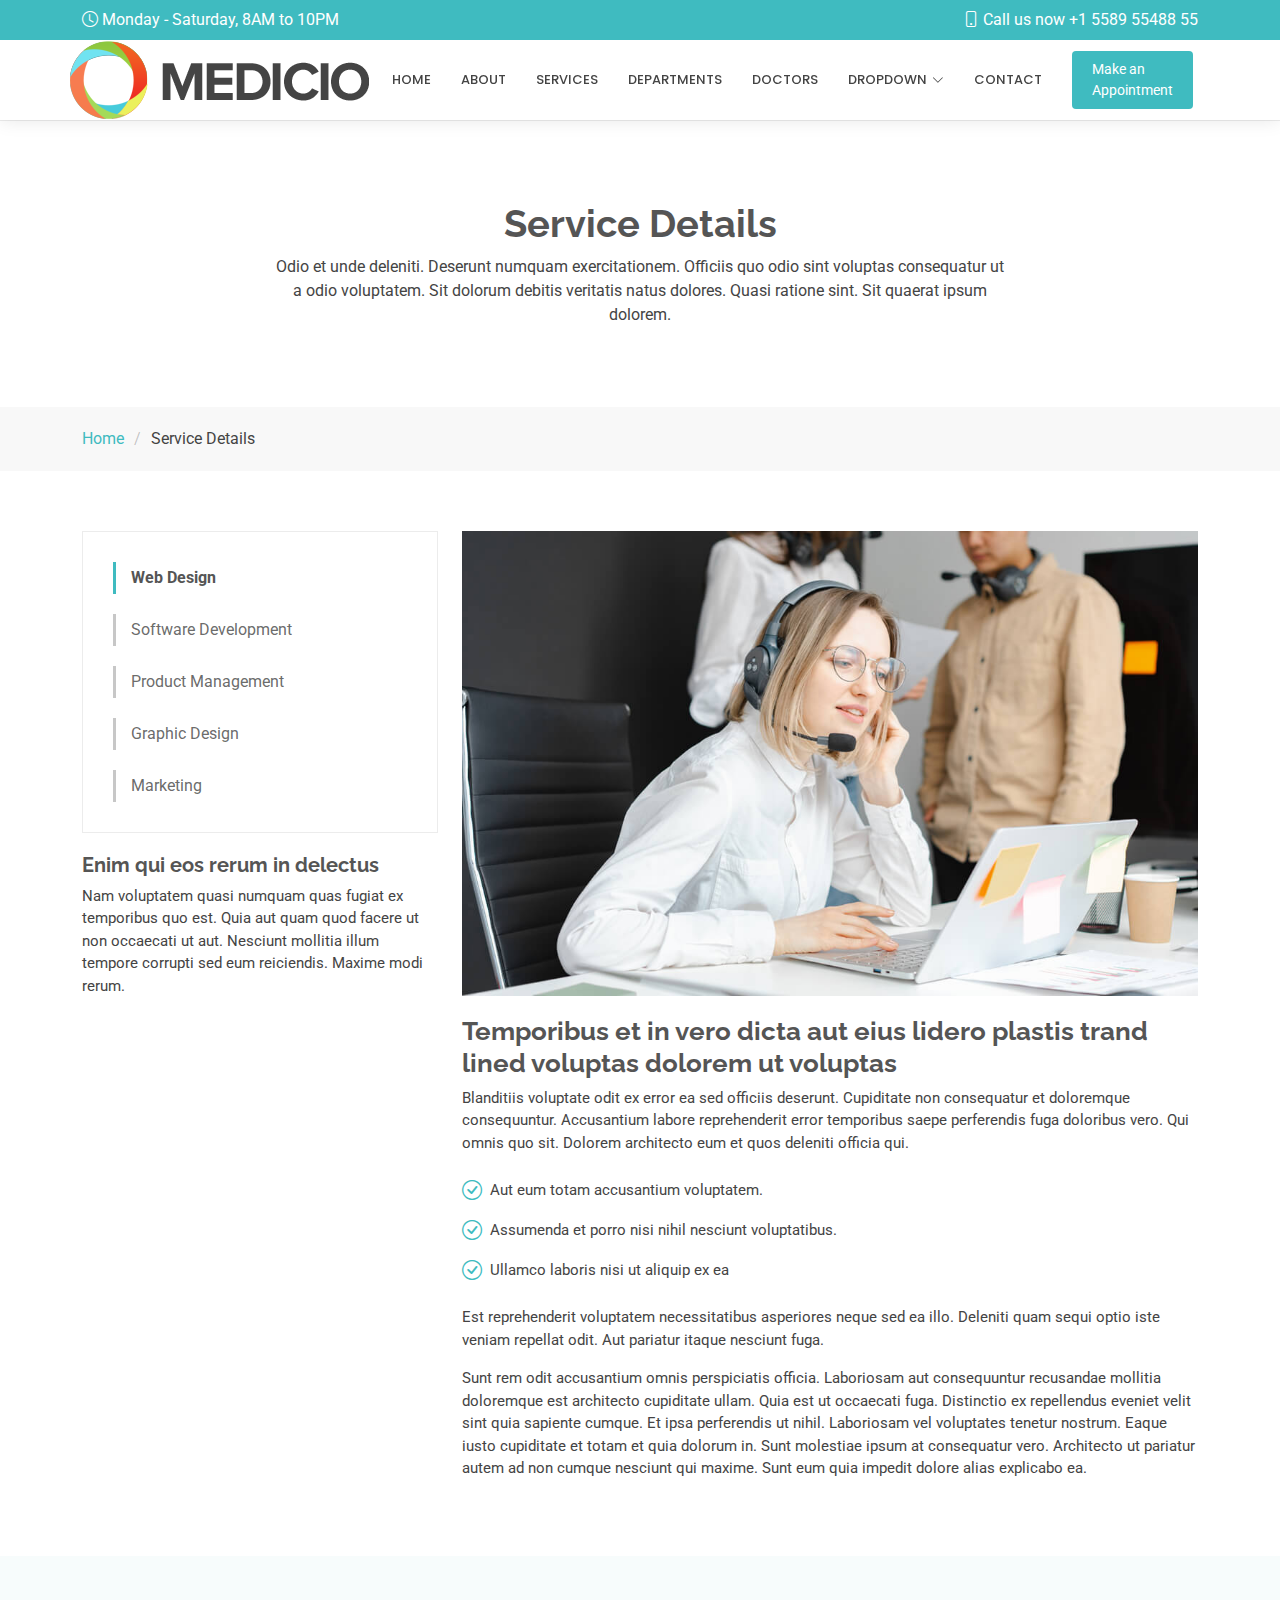
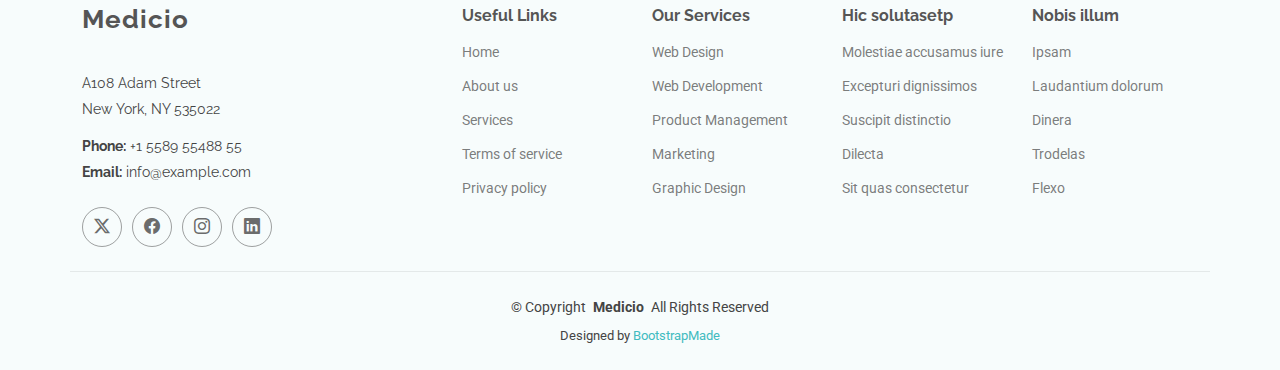
<file: service-details.html>
<!DOCTYPE html>
<html lang="en">

<head>
  <meta charset="utf-8">
  <meta content="width=device-width, initial-scale=1.0" name="viewport">
  <title>Service Details - Medicio Bootstrap Template</title>
  <meta name="description" content="">
  <meta name="keywords" content="">

  <!-- Favicons -->
  <link href="assets/img/favicon.png" rel="icon">
  <link href="assets/img/apple-touch-icon.png" rel="apple-touch-icon">

  <!-- Fonts -->
  <link href="https://fonts.googleapis.com" rel="preconnect">
  <link href="https://fonts.gstatic.com" rel="preconnect" crossorigin>
  <link href="https://fonts.googleapis.com/css2?family=Roboto:ital,wght@0,100;0,300;0,400;0,500;0,700;0,900;1,100;1,300;1,400;1,500;1,700;1,900&family=Poppins:ital,wght@0,100;0,200;0,300;0,400;0,500;0,600;0,700;0,800;0,900;1,100;1,200;1,300;1,400;1,500;1,600;1,700;1,800;1,900&family=Raleway:ital,wght@0,100;0,200;0,300;0,400;0,500;0,600;0,700;0,800;0,900;1,100;1,200;1,300;1,400;1,500;1,600;1,700;1,800;1,900&display=swap" rel="stylesheet">

  <!-- Vendor CSS Files -->
  <link href="assets/vendor/bootstrap/css/bootstrap.min.css" rel="stylesheet">
  <link href="assets/vendor/bootstrap-icons/bootstrap-icons.css" rel="stylesheet">
  <link href="assets/vendor/aos/aos.css" rel="stylesheet">
  <link href="assets/vendor/fontawesome-free/css/all.min.css" rel="stylesheet">
  <link href="assets/vendor/glightbox/css/glightbox.min.css" rel="stylesheet">
  <link href="assets/vendor/swiper/swiper-bundle.min.css" rel="stylesheet">

  <!-- Main CSS File -->
  <link href="assets/css/main.css" rel="stylesheet">


</head>

<body class="service-details-page">

  <header id="header" class="header sticky-top">

    <div class="topbar d-flex align-items-center">
      <div class="container d-flex justify-content-center justify-content-md-between">
        <div class="d-none d-md-flex align-items-center">
          <i class="bi bi-clock me-1"></i> Monday - Saturday, 8AM to 10PM
        </div>
        <div class="d-flex align-items-center">
          <i class="bi bi-phone me-1"></i> Call us now +1 5589 55488 55
        </div>
      </div>
    </div><!-- End Top Bar -->

    <div class="branding d-flex align-items-center">

      <div class="container position-relative d-flex align-items-center justify-content-end">
        <a href="index.html" class="logo d-flex align-items-center me-auto">
          <img src="assets/img/logo.png" alt="">
          <!-- Uncomment the line below if you also wish to use a text logo -->
          <!-- <h1 class="sitename">Medicio</h1>  -->
        </a>

        <nav id="navmenu" class="navmenu">
          <ul>
            <li><a href="#hero">Home</a></li>
            <li><a href="#about">About</a></li>
            <li><a href="#services">Services</a></li>
            <li><a href="#departments">Departments</a></li>
            <li><a href="#doctors">Doctors</a></li>
            <li class="dropdown"><a href="#"><span>Dropdown</span> <i class="bi bi-chevron-down toggle-dropdown"></i></a>
              <ul>
                <li><a href="#">Dropdown 1</a></li>
                <li class="dropdown"><a href="#"><span>Deep Dropdown</span> <i class="bi bi-chevron-down toggle-dropdown"></i></a>
                  <ul>
                    <li><a href="#">Deep Dropdown 1</a></li>
                    <li><a href="#">Deep Dropdown 2</a></li>
                    <li><a href="#">Deep Dropdown 3</a></li>
                    <li><a href="#">Deep Dropdown 4</a></li>
                    <li><a href="#">Deep Dropdown 5</a></li>
                  </ul>
                </li>
                <li><a href="#">Dropdown 2</a></li>
                <li><a href="#">Dropdown 3</a></li>
                <li><a href="#">Dropdown 4</a></li>
              </ul>
            </li>
            <li><a href="#contact">Contact</a></li>
          </ul>
          <i class="mobile-nav-toggle d-xl-none bi bi-list"></i>
        </nav>

        <a class="cta-btn" href="index.html#appointment">Make an Appointment</a>

      </div>

    </div>

  </header>

  <main class="main">

    <!-- Page Title -->
    <div class="page-title">
      <div class="heading">
        <div class="container">
          <div class="row d-flex justify-content-center text-center">
            <div class="col-lg-8">
              <h1 class="heading-title">Service Details</h1>
              <p class="mb-0">
                Odio et unde deleniti. Deserunt numquam exercitationem. Officiis quo
                odio sint voluptas consequatur ut a odio voluptatem. Sit dolorum
                debitis veritatis natus dolores. Quasi ratione sint. Sit quaerat
                ipsum dolorem.
              </p>
            </div>
          </div>
        </div>
      </div>
      <nav class="breadcrumbs">
        <div class="container">
          <ol>
            <li><a href="index.html">Home</a></li>
            <li class="current">Service Details</li>
          </ol>
        </div>
      </nav>
    </div><!-- End Page Title -->

    <!-- Service Details Section -->
    <section id="service-details" class="service-details section">

      <div class="container">

        <div class="row gy-4">

          <div class="col-lg-4" data-aos="fade-up" data-aos-delay="100">
            <div class="services-list">
              <a href="#" class="active">Web Design</a>
              <a href="#">Software Development</a>
              <a href="#">Product Management</a>
              <a href="#">Graphic Design</a>
              <a href="#">Marketing</a>
            </div>

            <h4>Enim qui eos rerum in delectus</h4>
            <p>Nam voluptatem quasi numquam quas fugiat ex temporibus quo est. Quia aut quam quod facere ut non occaecati ut aut. Nesciunt mollitia illum tempore corrupti sed eum reiciendis. Maxime modi rerum.</p>
          </div>

          <div class="col-lg-8" data-aos="fade-up" data-aos-delay="200">
            <img src="assets/img/services.jpg" alt="" class="img-fluid services-img">
            <h3>Temporibus et in vero dicta aut eius lidero plastis trand lined voluptas dolorem ut voluptas</h3>
            <p>
              Blanditiis voluptate odit ex error ea sed officiis deserunt. Cupiditate non consequatur et doloremque consequuntur. Accusantium labore reprehenderit error temporibus saepe perferendis fuga doloribus vero. Qui omnis quo sit. Dolorem architecto eum et quos deleniti officia qui.
            </p>
            <ul>
              <li><i class="bi bi-check-circle"></i> <span>Aut eum totam accusantium voluptatem.</span></li>
              <li><i class="bi bi-check-circle"></i> <span>Assumenda et porro nisi nihil nesciunt voluptatibus.</span></li>
              <li><i class="bi bi-check-circle"></i> <span>Ullamco laboris nisi ut aliquip ex ea</span></li>
            </ul>
            <p>
              Est reprehenderit voluptatem necessitatibus asperiores neque sed ea illo. Deleniti quam sequi optio iste veniam repellat odit. Aut pariatur itaque nesciunt fuga.
            </p>
            <p>
              Sunt rem odit accusantium omnis perspiciatis officia. Laboriosam aut consequuntur recusandae mollitia doloremque est architecto cupiditate ullam. Quia est ut occaecati fuga. Distinctio ex repellendus eveniet velit sint quia sapiente cumque. Et ipsa perferendis ut nihil. Laboriosam vel voluptates tenetur nostrum. Eaque iusto cupiditate et totam et quia dolorum in. Sunt molestiae ipsum at consequatur vero. Architecto ut pariatur autem ad non cumque nesciunt qui maxime. Sunt eum quia impedit dolore alias explicabo ea.
            </p>
          </div>

        </div>

      </div>

    </section><!-- /Service Details Section -->

  </main>

  <footer id="footer" class="footer light-background">

    <div class="container footer-top">
      <div class="row gy-4">
        <div class="col-lg-4 col-md-6 footer-about">
          <a href="index.html" class="logo d-flex align-items-center">
            <span class="sitename">Medicio</span>
          </a>
          <div class="footer-contact pt-3">
            <p>A108 Adam Street</p>
            <p>New York, NY 535022</p>
            <p class="mt-3"><strong>Phone:</strong> <span>+1 5589 55488 55</span></p>
            <p><strong>Email:</strong> <span>info@example.com</span></p>
          </div>
          <div class="social-links d-flex mt-4">
            <a href=""><i class="bi bi-twitter-x"></i></a>
            <a href=""><i class="bi bi-facebook"></i></a>
            <a href=""><i class="bi bi-instagram"></i></a>
            <a href=""><i class="bi bi-linkedin"></i></a>
          </div>
        </div>

        <div class="col-lg-2 col-md-3 footer-links">
          <h4>Useful Links</h4>
          <ul>
            <li><a href="#">Home</a></li>
            <li><a href="#">About us</a></li>
            <li><a href="#">Services</a></li>
            <li><a href="#">Terms of service</a></li>
            <li><a href="#">Privacy policy</a></li>
          </ul>
        </div>

        <div class="col-lg-2 col-md-3 footer-links">
          <h4>Our Services</h4>
          <ul>
            <li><a href="#">Web Design</a></li>
            <li><a href="#">Web Development</a></li>
            <li><a href="#">Product Management</a></li>
            <li><a href="#">Marketing</a></li>
            <li><a href="#">Graphic Design</a></li>
          </ul>
        </div>

        <div class="col-lg-2 col-md-3 footer-links">
          <h4>Hic solutasetp</h4>
          <ul>
            <li><a href="#">Molestiae accusamus iure</a></li>
            <li><a href="#">Excepturi dignissimos</a></li>
            <li><a href="#">Suscipit distinctio</a></li>
            <li><a href="#">Dilecta</a></li>
            <li><a href="#">Sit quas consectetur</a></li>
          </ul>
        </div>

        <div class="col-lg-2 col-md-3 footer-links">
          <h4>Nobis illum</h4>
          <ul>
            <li><a href="#">Ipsam</a></li>
            <li><a href="#">Laudantium dolorum</a></li>
            <li><a href="#">Dinera</a></li>
            <li><a href="#">Trodelas</a></li>
            <li><a href="#">Flexo</a></li>
          </ul>
        </div>

      </div>
    </div>

    <div class="container copyright text-center mt-4">
      <p>© <span>Copyright</span> <strong class="px-1 sitename">Medicio</strong> <span>All Rights Reserved</span></p>
      <div class="credits">
        <!-- All the links in the footer should remain intact. -->
        <!-- You can delete the links only if you've purchased the pro version. -->
        <!-- Licensing information: https://bootstrapmade.com/license/ -->
        <!-- Purchase the pro version with working PHP/AJAX contact form: [buy-url] -->
        Designed by <a href="https://bootstrapmade.com/">BootstrapMade</a>
      </div>
    </div>

  </footer>

  <!-- Scroll Top -->
  <a href="#" id="scroll-top" class="scroll-top d-flex align-items-center justify-content-center"><i class="bi bi-arrow-up-short"></i></a>

  <!-- Preloader -->
  <div id="preloader"></div>

  <!-- Vendor JS Files -->
  <script src="assets/vendor/bootstrap/js/bootstrap.bundle.min.js"></script>
  <script src="assets/vendor/php-email-form/validate.js"></script>
  <script src="assets/vendor/aos/aos.js"></script>
  <script src="assets/vendor/glightbox/js/glightbox.min.js"></script>
  <script src="assets/vendor/purecounter/purecounter_vanilla.js"></script>
  <script src="assets/vendor/swiper/swiper-bundle.min.js"></script>

  <!-- Main JS File -->
  <script src="assets/js/main.js"></script>

</body>

</html>
</file>
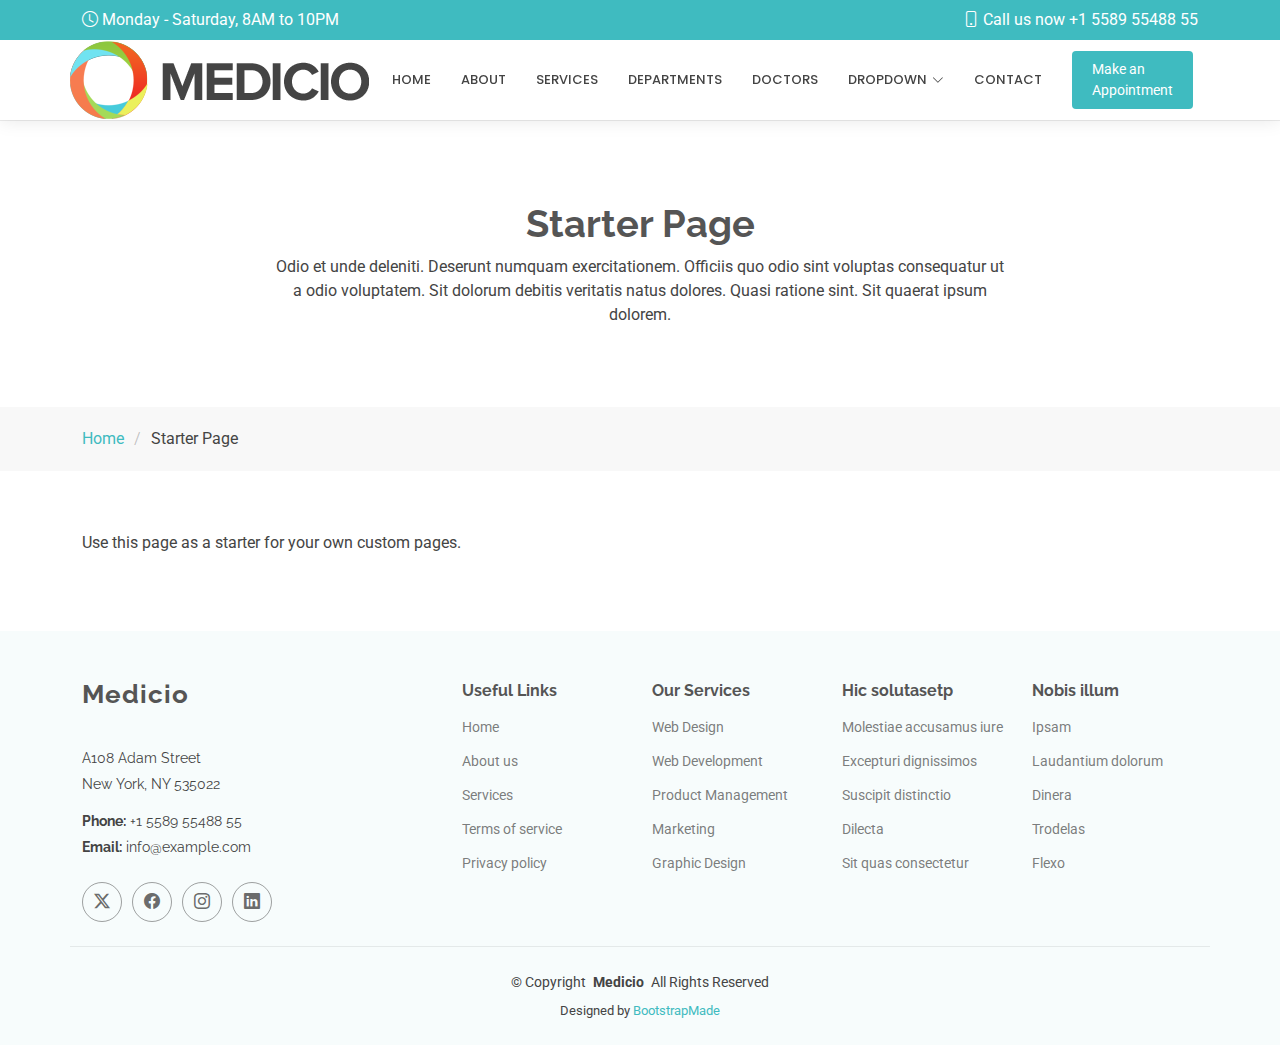
<file: starter-page.html>
<!DOCTYPE html>
<html lang="en">

<head>
  <meta charset="utf-8">
  <meta content="width=device-width, initial-scale=1.0" name="viewport">
  <title>Starter Page - Medicio Bootstrap Template</title>
  <meta name="description" content="">
  <meta name="keywords" content="">

  <!-- Favicons -->
  <link href="assets/img/favicon.png" rel="icon">
  <link href="assets/img/apple-touch-icon.png" rel="apple-touch-icon">

  <!-- Fonts -->
  <link href="https://fonts.googleapis.com" rel="preconnect">
  <link href="https://fonts.gstatic.com" rel="preconnect" crossorigin>
  <link href="https://fonts.googleapis.com/css2?family=Roboto:ital,wght@0,100;0,300;0,400;0,500;0,700;0,900;1,100;1,300;1,400;1,500;1,700;1,900&family=Poppins:ital,wght@0,100;0,200;0,300;0,400;0,500;0,600;0,700;0,800;0,900;1,100;1,200;1,300;1,400;1,500;1,600;1,700;1,800;1,900&family=Raleway:ital,wght@0,100;0,200;0,300;0,400;0,500;0,600;0,700;0,800;0,900;1,100;1,200;1,300;1,400;1,500;1,600;1,700;1,800;1,900&display=swap" rel="stylesheet">

  <!-- Vendor CSS Files -->
  <link href="assets/vendor/bootstrap/css/bootstrap.min.css" rel="stylesheet">
  <link href="assets/vendor/bootstrap-icons/bootstrap-icons.css" rel="stylesheet">
  <link href="assets/vendor/aos/aos.css" rel="stylesheet">
  <link href="assets/vendor/fontawesome-free/css/all.min.css" rel="stylesheet">
  <link href="assets/vendor/glightbox/css/glightbox.min.css" rel="stylesheet">
  <link href="assets/vendor/swiper/swiper-bundle.min.css" rel="stylesheet">

  <!-- Main CSS File -->
  <link href="assets/css/main.css" rel="stylesheet">


</head>

<body class="starter-page-page">

  <header id="header" class="header sticky-top">

    <div class="topbar d-flex align-items-center">
      <div class="container d-flex justify-content-center justify-content-md-between">
        <div class="d-none d-md-flex align-items-center">
          <i class="bi bi-clock me-1"></i> Monday - Saturday, 8AM to 10PM
        </div>
        <div class="d-flex align-items-center">
          <i class="bi bi-phone me-1"></i> Call us now +1 5589 55488 55
        </div>
      </div>
    </div><!-- End Top Bar -->

    <div class="branding d-flex align-items-center">

      <div class="container position-relative d-flex align-items-center justify-content-end">
        <a href="index.html" class="logo d-flex align-items-center me-auto">
          <img src="assets/img/logo.png" alt="">
          <!-- Uncomment the line below if you also wish to use a text logo -->
          <!-- <h1 class="sitename">Medicio</h1>  -->
        </a>

        <nav id="navmenu" class="navmenu">
          <ul>
            <li><a href="#hero">Home</a></li>
            <li><a href="#about">About</a></li>
            <li><a href="#services">Services</a></li>
            <li><a href="#departments">Departments</a></li>
            <li><a href="#doctors">Doctors</a></li>
            <li class="dropdown"><a href="#"><span>Dropdown</span> <i class="bi bi-chevron-down toggle-dropdown"></i></a>
              <ul>
                <li><a href="#">Dropdown 1</a></li>
                <li class="dropdown"><a href="#"><span>Deep Dropdown</span> <i class="bi bi-chevron-down toggle-dropdown"></i></a>
                  <ul>
                    <li><a href="#">Deep Dropdown 1</a></li>
                    <li><a href="#">Deep Dropdown 2</a></li>
                    <li><a href="#">Deep Dropdown 3</a></li>
                    <li><a href="#">Deep Dropdown 4</a></li>
                    <li><a href="#">Deep Dropdown 5</a></li>
                  </ul>
                </li>
                <li><a href="#">Dropdown 2</a></li>
                <li><a href="#">Dropdown 3</a></li>
                <li><a href="#">Dropdown 4</a></li>
              </ul>
            </li>
            <li><a href="#contact">Contact</a></li>
          </ul>
          <i class="mobile-nav-toggle d-xl-none bi bi-list"></i>
        </nav>

        <a class="cta-btn" href="index.html#appointment">Make an Appointment</a>

      </div>

    </div>

  </header>

  <main class="main">

    <!-- Page Title -->
    <div class="page-title">
      <div class="heading">
        <div class="container">
          <div class="row d-flex justify-content-center text-center">
            <div class="col-lg-8">
              <h1 class="heading-title">Starter Page</h1>
              <p class="mb-0">
                Odio et unde deleniti. Deserunt numquam exercitationem. Officiis quo
                odio sint voluptas consequatur ut a odio voluptatem. Sit dolorum
                debitis veritatis natus dolores. Quasi ratione sint. Sit quaerat
                ipsum dolorem.
              </p>
            </div>
          </div>
        </div>
      </div>
      <nav class="breadcrumbs">
        <div class="container">
          <ol>
            <li><a href="index.html">Home</a></li>
            <li class="current">Starter Page</li>
          </ol>
        </div>
      </nav>
    </div><!-- End Page Title -->

    <!-- Starter Section Section -->
    <section id="starter-section" class="starter-section section">

      <div class="container" data-aos="fade-up">
        <p>Use this page as a starter for your own custom pages.</p>
      </div>

    </section><!-- /Starter Section Section -->

  </main>

  <footer id="footer" class="footer light-background">

    <div class="container footer-top">
      <div class="row gy-4">
        <div class="col-lg-4 col-md-6 footer-about">
          <a href="index.html" class="logo d-flex align-items-center">
            <span class="sitename">Medicio</span>
          </a>
          <div class="footer-contact pt-3">
            <p>A108 Adam Street</p>
            <p>New York, NY 535022</p>
            <p class="mt-3"><strong>Phone:</strong> <span>+1 5589 55488 55</span></p>
            <p><strong>Email:</strong> <span>info@example.com</span></p>
          </div>
          <div class="social-links d-flex mt-4">
            <a href=""><i class="bi bi-twitter-x"></i></a>
            <a href=""><i class="bi bi-facebook"></i></a>
            <a href=""><i class="bi bi-instagram"></i></a>
            <a href=""><i class="bi bi-linkedin"></i></a>
          </div>
        </div>

        <div class="col-lg-2 col-md-3 footer-links">
          <h4>Useful Links</h4>
          <ul>
            <li><a href="#">Home</a></li>
            <li><a href="#">About us</a></li>
            <li><a href="#">Services</a></li>
            <li><a href="#">Terms of service</a></li>
            <li><a href="#">Privacy policy</a></li>
          </ul>
        </div>

        <div class="col-lg-2 col-md-3 footer-links">
          <h4>Our Services</h4>
          <ul>
            <li><a href="#">Web Design</a></li>
            <li><a href="#">Web Development</a></li>
            <li><a href="#">Product Management</a></li>
            <li><a href="#">Marketing</a></li>
            <li><a href="#">Graphic Design</a></li>
          </ul>
        </div>

        <div class="col-lg-2 col-md-3 footer-links">
          <h4>Hic solutasetp</h4>
          <ul>
            <li><a href="#">Molestiae accusamus iure</a></li>
            <li><a href="#">Excepturi dignissimos</a></li>
            <li><a href="#">Suscipit distinctio</a></li>
            <li><a href="#">Dilecta</a></li>
            <li><a href="#">Sit quas consectetur</a></li>
          </ul>
        </div>

        <div class="col-lg-2 col-md-3 footer-links">
          <h4>Nobis illum</h4>
          <ul>
            <li><a href="#">Ipsam</a></li>
            <li><a href="#">Laudantium dolorum</a></li>
            <li><a href="#">Dinera</a></li>
            <li><a href="#">Trodelas</a></li>
            <li><a href="#">Flexo</a></li>
          </ul>
        </div>

      </div>
    </div>

    <div class="container copyright text-center mt-4">
      <p>© <span>Copyright</span> <strong class="px-1 sitename">Medicio</strong> <span>All Rights Reserved</span></p>
      <div class="credits">
        <!-- All the links in the footer should remain intact. -->
        <!-- You can delete the links only if you've purchased the pro version. -->
        <!-- Licensing information: https://bootstrapmade.com/license/ -->
        <!-- Purchase the pro version with working PHP/AJAX contact form: [buy-url] -->
        Designed by <a href="https://bootstrapmade.com/">BootstrapMade</a>
      </div>
    </div>

  </footer>

  <!-- Scroll Top -->
  <a href="#" id="scroll-top" class="scroll-top d-flex align-items-center justify-content-center"><i class="bi bi-arrow-up-short"></i></a>

  <!-- Preloader -->
  <div id="preloader"></div>

  <!-- Vendor JS Files -->
  <script src="assets/vendor/bootstrap/js/bootstrap.bundle.min.js"></script>
  <script src="assets/vendor/php-email-form/validate.js"></script>
  <script src="assets/vendor/aos/aos.js"></script>
  <script src="assets/vendor/glightbox/js/glightbox.min.js"></script>
  <script src="assets/vendor/purecounter/purecounter_vanilla.js"></script>
  <script src="assets/vendor/swiper/swiper-bundle.min.js"></script>

  <!-- Main JS File -->
  <script src="assets/js/main.js"></script>

</body>

</html>
</file>
<file: assets/css/main.css>
/* Fonts */
:root {
  --default-font: "Roboto",  system-ui, -apple-system, "Segoe UI", Roboto, "Helvetica Neue", Arial, "Noto Sans", "Liberation Sans", sans-serif, "Apple Color Emoji", "Segoe UI Emoji", "Segoe UI Symbol", "Noto Color Emoji";
  --heading-font: "Raleway",  sans-serif;
  --nav-font: "Poppins",  sans-serif;
}

/* Global Colors - The following color variables are used throughout the website. Updating them here will change the color scheme of the entire website */
:root { 
  --background-color: #ffffff; /* Background color for the entire website, including individual sections */
  --default-color: #444444; /* Default color used for the majority of the text content across the entire website */
  --heading-color: #555555; /* Color for headings, subheadings and title throughout the website */
  --accent-color: #3fbbc0; /* Accent color that represents your brand on the website. It's used for buttons, links, and other elements that need to stand out */
  --surface-color: #ffffff; /* The surface color is used as a background of boxed elements within sections, such as cards, icon boxes, or other elements that require a visual separation from the global background. */
  --contrast-color: #ffffff; /* Contrast color for text, ensuring readability against backgrounds of accent, heading, or default colors. */
}

/* Nav Menu Colors - The following color variables are used specifically for the navigation menu. They are separate from the global colors to allow for more customization options */
:root {
  --nav-color: #444444;  /* The default color of the main navmenu links */
  --nav-hover-color: #3fbbc0; /* Applied to main navmenu links when they are hovered over or active */
  --nav-mobile-background-color: #ffffff; /* Used as the background color for mobile navigation menu */
  --nav-dropdown-background-color: #ffffff; /* Used as the background color for dropdown items that appear when hovering over primary navigation items */
  --nav-dropdown-color: #444444; /* Used for navigation links of the dropdown items in the navigation menu. */
  --nav-dropdown-hover-color: #3fbbc0; /* Similar to --nav-hover-color, this color is applied to dropdown navigation links when they are hovered over. */
}

/* Color Presets - These classes override global colors when applied to any section or element, providing reuse of the sam color scheme. */

.light-background {
  --background-color: #f7fcfc;
  --surface-color: #ffffff;
}

.dark-background {
  --background-color: #060606;
  --default-color: #ffffff;
  --heading-color: #ffffff;
  --surface-color: #252525;
  --contrast-color: #ffffff;
}
.logoMain{
  height: 350px;

}
.accent-background {
  --background-color: #3fbbc0;
  --default-color: #ffffff;
  --heading-color: #ffffff;
  --surface-color: #65c9cd;
}

/* Smooth scroll */
:root {
  scroll-behavior: smooth;
}

/*--------------------------------------------------------------
# General Styling & Shared Classes
--------------------------------------------------------------*/
body {
  color: var(--default-color);
  background-color: var(--background-color);
  font-family: var(--default-font);
}

a {
  color: var(--accent-color);
  text-decoration: none;
  transition: 0.3s;
}

a:hover {
  color: color-mix(in srgb, var(--accent-color), transparent 25%);
  text-decoration: none;
}

h1,
h2,
h3,
h4,
h5,
h6 {
  color: var(--heading-color);
  font-family: var(--heading-font);
}

/* Pulsating Play Button
------------------------------*/
.pulsating-play-btn {
  width: 94px;
  height: 94px;
  background: radial-gradient(var(--accent-color) 50%, color-mix(in srgb, var(--accent-color), transparent 75%) 52%);
  border-radius: 50%;
  display: block;
  position: relative;
  overflow: hidden;
}

.pulsating-play-btn:before {
  content: "";
  position: absolute;
  width: 120px;
  height: 120px;
  animation-delay: 0s;
  animation: pulsate-play-btn 2s;
  animation-direction: forwards;
  animation-iteration-count: infinite;
  animation-timing-function: steps;
  opacity: 1;
  border-radius: 50%;
  border: 5px solid color-mix(in srgb, var(--accent-color), transparent 30%);
  top: -15%;
  left: -15%;
  background: rgba(198, 16, 0, 0);
}

.pulsating-play-btn:after {
  content: "";
  position: absolute;
  left: 50%;
  top: 50%;
  transform: translateX(-40%) translateY(-50%);
  width: 0;
  height: 0;
  border-top: 10px solid transparent;
  border-bottom: 10px solid transparent;
  border-left: 15px solid #fff;
  z-index: 100;
  transition: all 400ms cubic-bezier(0.55, 0.055, 0.675, 0.19);
}

.pulsating-play-btn:hover:before {
  content: "";
  position: absolute;
  left: 50%;
  top: 50%;
  transform: translateX(-40%) translateY(-50%);
  width: 0;
  height: 0;
  border: none;
  border-top: 10px solid transparent;
  border-bottom: 10px solid transparent;
  border-left: 15px solid #fff;
  z-index: 200;
  animation: none;
  border-radius: 0;
}

.pulsating-play-btn:hover:after {
  border-left: 15px solid var(--accent-color);
  transform: scale(20);
}

@keyframes pulsate-play-btn {
  0% {
    transform: scale(0.6, 0.6);
    opacity: 1;
  }

  100% {
    transform: scale(1, 1);
    opacity: 0;
  }
}

/* PHP Email Form Messages
------------------------------*/
.php-email-form .error-message {
  display: none;
  background: #df1529;
  color: #ffffff;
  text-align: left;
  padding: 15px;
  margin-bottom: 24px;
  font-weight: 600;
}

.php-email-form .sent-message {
  display: none;
  color: #ffffff;
  background: #059652;
  text-align: center;
  padding: 15px;
  margin-bottom: 24px;
  font-weight: 600;
}

.php-email-form .loading {
  display: none;
  background: var(--surface-color);
  text-align: center;
  padding: 15px;
  margin-bottom: 24px;
}

.php-email-form .loading:before {
  content: "";
  display: inline-block;
  border-radius: 50%;
  width: 24px;
  height: 24px;
  margin: 0 10px -6px 0;
  border: 3px solid var(--accent-color);
  border-top-color: var(--surface-color);
  animation: php-email-form-loading 1s linear infinite;
}

@keyframes php-email-form-loading {
  0% {
    transform: rotate(0deg);
  }

  100% {
    transform: rotate(360deg);
  }
}

/*--------------------------------------------------------------
# Global Header
--------------------------------------------------------------*/
.header {
  color: var(--default-color);
  background-color: var(--background-color);
  transition: all 0.5s;
  z-index: 997;
  box-shadow: 0px 0 18px rgba(0, 0, 0, 0.1);
}

.header .topbar {
  background-color: var(--accent-color);
  color: var(--contrast-color);
  height: 40px;
  padding: 0;
  transition: all 0.5s;
}

.header .branding {
  min-height: 60px;
  /* padding: 10px 0; */
}

.header .logo {
  line-height: 1;
}

.header .logo img {
  /* max-height: 36px; */
  margin-right: 8px;
}

.header .logo h1 {
  font-size: 30px;
  margin: 0;
  font-weight: 700;
  color: var(--heading-color);
}

.header .cta-btn,
.header .cta-btn:focus {
  color: var(--contrast-color);
  background: var(--accent-color);
  font-size: 14px;
  padding: 8px 20px;
  margin: 0 5px 0 30px;
  border-radius: 4px;
  transition: 0.3s;
}

.header .cta-btn:hover,
.header .cta-btn:focus:hover {
  color: var(--contrast-color);
  background: color-mix(in srgb, var(--accent-color), transparent 15%);
}

/*--------------------------------------------------------------
# Navigation Menu
--------------------------------------------------------------*/
/* Navmenu - Desktop */
@media (min-width: 1200px) {
  .navmenu {
    padding: 0;
  }

  .navmenu ul {
    margin: 0;
    padding: 0;
    display: flex;
    list-style: none;
    align-items: center;
  }

  .navmenu li {
    position: relative;
  }

  .navmenu a,
  .navmenu a:focus {
    color: var(--nav-color);
    padding: 18px 15px;
    font-size: 13px;
    font-family: var(--nav-font);
    font-weight: 500;
    text-transform: uppercase;
    display: flex;
    align-items: center;
    justify-content: space-between;
    white-space: nowrap;
    transition: 0.3s;
  }

  .navmenu a i,
  .navmenu a:focus i {
    font-size: 12px;
    line-height: 0;
    margin-left: 5px;
    transition: 0.3s;
  }

  .navmenu li:last-child a {
    padding-right: 0;
  }

  .navmenu li:hover>a,
  .navmenu .active,
  .navmenu .active:focus {
    color: var(--nav-hover-color);
  }

  .navmenu .dropdown ul {
    margin: 0;
    padding: 10px 0;
    background: var(--nav-dropdown-background-color);
    display: block;
    position: absolute;
    visibility: hidden;
    left: 14px;
    top: 130%;
    opacity: 0;
    transition: 0.3s;
    border-radius: 4px;
    z-index: 99;
    box-shadow: 0px 0px 30px rgba(0, 0, 0, 0.1);
  }

  .navmenu .dropdown ul li {
    min-width: 200px;
  }

  .navmenu .dropdown ul a {
    padding: 10px 20px;
    font-size: 15px;
    text-transform: none;
    color: var(--nav-dropdown-color);
  }

  .navmenu .dropdown ul a i {
    font-size: 12px;
  }

  .navmenu .dropdown ul a:hover,
  .navmenu .dropdown ul .active:hover,
  .navmenu .dropdown ul li:hover>a {
    color: var(--nav-dropdown-hover-color);
  }

  .navmenu .dropdown:hover>ul {
    opacity: 1;
    top: 100%;
    visibility: visible;
  }

  .navmenu .dropdown .dropdown ul {
    top: 0;
    left: -90%;
    visibility: hidden;
  }

  .navmenu .dropdown .dropdown:hover>ul {
    opacity: 1;
    top: 0;
    left: -100%;
    visibility: visible;
  }
}

/* Navmenu - Mobile */
@media (max-width: 1199px) {
  .mobile-nav-toggle {
    color: var(--nav-color);
    font-size: 28px;
    line-height: 0;
    margin-right: 10px;
    cursor: pointer;
    transition: color 0.3s;
  }

  .navmenu {
    padding: 0;
    z-index: 9997;
  }

  .navmenu ul {
    display: none;
    list-style: none;
    position: absolute;
    inset: 60px 20px 20px 20px;
    padding: 10px 0;
    margin: 0;
    border-radius: 6px;
    background-color: var(--nav-mobile-background-color);
    overflow-y: auto;
    transition: 0.3s;
    z-index: 9998;
    box-shadow: 0px 0px 30px rgba(0, 0, 0, 0.1);
  }

  .navmenu a,
  .navmenu a:focus {
    color: var(--nav-dropdown-color);
    padding: 10px 20px;
    font-family: var(--nav-font);
    font-size: 17px;
    font-weight: 500;
    display: flex;
    align-items: center;
    justify-content: space-between;
    white-space: nowrap;
    transition: 0.3s;
  }

  .navmenu a i,
  .navmenu a:focus i {
    font-size: 12px;
    line-height: 0;
    margin-left: 5px;
    width: 30px;
    height: 30px;
    display: flex;
    align-items: center;
    justify-content: center;
    border-radius: 50%;
    transition: 0.3s;
    background-color: color-mix(in srgb, var(--accent-color), transparent 90%);
  }

  .navmenu a i:hover,
  .navmenu a:focus i:hover {
    background-color: var(--accent-color);
    color: var(--contrast-color);
  }

  .navmenu a:hover,
  .navmenu .active,
  .navmenu .active:focus {
    color: var(--nav-dropdown-hover-color);
  }

  .navmenu .active i,
  .navmenu .active:focus i {
    background-color: var(--accent-color);
    color: var(--contrast-color);
    transform: rotate(180deg);
  }

  .navmenu .dropdown ul {
    position: static;
    display: none;
    z-index: 99;
    padding: 10px 0;
    margin: 10px 20px;
    background-color: var(--nav-dropdown-background-color);
    border: 1px solid color-mix(in srgb, var(--default-color), transparent 90%);
    box-shadow: none;
    transition: all 0.5s ease-in-out;
  }

  .navmenu .dropdown ul ul {
    background-color: rgba(33, 37, 41, 0.1);
  }

  .navmenu .dropdown>.dropdown-active {
    display: block;
    background-color: rgba(33, 37, 41, 0.03);
  }

  .mobile-nav-active {
    overflow: hidden;
  }

  .mobile-nav-active .mobile-nav-toggle {
    color: #fff;
    position: absolute;
    font-size: 32px;
    top: 15px;
    right: 15px;
    margin-right: 0;
    z-index: 9999;
  }

  .mobile-nav-active .navmenu {
    position: fixed;
    overflow: hidden;
    inset: 0;
    background: rgba(33, 37, 41, 0.8);
    transition: 0.3s;
  }

  .mobile-nav-active .navmenu>ul {
    display: block;
  }
}

/*--------------------------------------------------------------
# Global Footer
--------------------------------------------------------------*/
.footer {
  color: var(--default-color);
  background-color: var(--background-color);
  font-size: 14px;
  position: relative;
}

.footer .footer-top {
  padding-top: 50px;
}

.footer .footer-about .logo {
  line-height: 1;
  margin-bottom: 25px;
}

.footer .footer-about .logo img {
  max-height: 40px;
  margin-right: 6px;
}

.footer .footer-about .logo span {
  color: var(--heading-color);
  font-family: var(--heading-font);
  font-size: 26px;
  font-weight: 700;
  letter-spacing: 1px;
}

.footer .footer-about p {
  font-size: 14px;
  font-family: var(--heading-font);
}

.footer .social-links a {
  display: flex;
  align-items: center;
  justify-content: center;
  width: 40px;
  height: 40px;
  border-radius: 50%;
  border: 1px solid color-mix(in srgb, var(--default-color), transparent 50%);
  font-size: 16px;
  color: color-mix(in srgb, var(--default-color), transparent 20%);
  margin-right: 10px;
  transition: 0.3s;
}

.footer .social-links a:hover {
  color: var(--accent-color);
  border-color: var(--accent-color);
}

.footer h4 {
  font-size: 16px;
  font-weight: bold;
  position: relative;
  padding-bottom: 12px;
}

.footer .footer-links {
  margin-bottom: 30px;
}

.footer .footer-links ul {
  list-style: none;
  padding: 0;
  margin: 0;
}

.footer .footer-links ul i {
  padding-right: 2px;
  font-size: 12px;
  line-height: 0;
}

.footer .footer-links ul li {
  padding: 10px 0;
  display: flex;
  align-items: center;
}

.footer .footer-links ul li:first-child {
  padding-top: 0;
}

.footer .footer-links ul a {
  color: color-mix(in srgb, var(--default-color), transparent 30%);
  display: inline-block;
  line-height: 1;
}

.footer .footer-links ul a:hover {
  color: var(--accent-color);
}

.footer .footer-contact p {
  margin-bottom: 5px;
}

.footer .copyright {
  padding: 25px 0;
  border-top: 1px solid color-mix(in srgb, var(--default-color), transparent 90%);
}

.footer .copyright p {
  margin-bottom: 0;
}

.footer .credits {
  margin-top: 8px;
  font-size: 13px;
}

/*--------------------------------------------------------------
# Preloader
--------------------------------------------------------------*/
#preloader {
  position: fixed;
  inset: 0;
  z-index: 9999;
  overflow: hidden;
  background-color: var(--background-color);
  transition: all 0.6s ease-out;
}

#preloader:before {
  content: "";
  position: fixed;
  top: calc(50% - 30px);
  left: calc(50% - 30px);
  border: 6px solid var(--accent-color);
  border-top-color: color-mix(in srgb, var(--accent-color), transparent 90%);
  border-radius: 50%;
  width: 60px;
  height: 60px;
  animation: animate-preloader 1s linear infinite;
}

@keyframes animate-preloader {
  0% {
    transform: rotate(0deg);
  }

  100% {
    transform: rotate(360deg);
  }
}

/*--------------------------------------------------------------
# Scroll Top Button
--------------------------------------------------------------*/
.scroll-top {
  position: fixed;
  visibility: hidden;
  opacity: 0;
  left: 15px;
  bottom: 15px;
  z-index: 99999;
  background-color: var(--accent-color);
  width: 40px;
  height: 40px;
  border-radius: 4px;
  transition: all 0.4s;
}

.scroll-top i {
  font-size: 24px;
  color: var(--contrast-color);
  line-height: 0;
}

.scroll-top:hover {
  background-color: color-mix(in srgb, var(--accent-color), transparent 20%);
  color: var(--contrast-color);
}

.scroll-top.active {
  visibility: visible;
  opacity: 1;
}

/*--------------------------------------------------------------
# Disable aos animation delay on mobile devices
--------------------------------------------------------------*/
@media screen and (max-width: 768px) {
  [data-aos-delay] {
    transition-delay: 0 !important;
  }
}

/*--------------------------------------------------------------
# Global Page Titles & Breadcrumbs
--------------------------------------------------------------*/
.page-title {
  color: var(--default-color);
  background-color: var(--background-color);
  position: relative;
}

.page-title .heading {
  padding: 80px 0;
  border-top: 1px solid color-mix(in srgb, var(--default-color), transparent 90%);
}

.page-title .heading h1 {
  font-size: 38px;
  font-weight: 700;
}

.page-title nav {
  background-color: color-mix(in srgb, var(--default-color), transparent 96%);
  padding: 20px 0;
}

.page-title nav ol {
  display: flex;
  flex-wrap: wrap;
  list-style: none;
  padding: 0;
  margin: 0;
  font-size: 16px;
  font-weight: 400;
}

.page-title nav ol li+li {
  padding-left: 10px;
}

.page-title nav ol li+li::before {
  content: "/";
  display: inline-block;
  padding-right: 10px;
  color: color-mix(in srgb, var(--default-color), transparent 70%);
}

/*--------------------------------------------------------------
# Global Sections
--------------------------------------------------------------*/
section,
.section {
  color: var(--default-color);
  background-color: var(--background-color);
  padding: 60px 0;
  scroll-margin-top: 120px;
  overflow: clip;
}

@media (max-width: 1199px) {

  section,
  .section {
    scroll-margin-top: 100px;
  }
}

/*--------------------------------------------------------------
# Global Section Titles
--------------------------------------------------------------*/
.section-title {
  text-align: center;
  padding-bottom: 60px;
  position: relative;
}

.section-title h2 {
  font-size: 32px;
  font-weight: 700;
  margin-bottom: 20px;
  padding-bottom: 20px;
  position: relative;
}

.section-title h2:after {
  content: "";
  position: absolute;
  display: block;
  width: 50px;
  height: 3px;
  background: var(--accent-color);
  left: 0;
  right: 0;
  bottom: 0;
  margin: auto;
}

.section-title p {
  margin-bottom: 0;
}

/*--------------------------------------------------------------
# Hero Section
--------------------------------------------------------------*/
.hero {
  padding: 0;
}

.hero .carousel {
  width: 100%;
  min-height: 70vh;
  padding: 0;
  margin: 0;
  position: relative;
}

@media (max-height: 500px),
(max-width: 580px) {
  .hero .carousel {
    min-height: 100vh;
  }
}

.hero img {
  position: absolute;
  inset: 0;
  display: block;
  width: 100%;
  height: 100%;
  object-fit: cover;
  z-index: 1;
}

.hero .carousel-item {
  position: absolute;
  inset: 0;
  background-size: cover;
  background-position: center;
  background-repeat: no-repeat;
  display: flex;
  justify-content: center;
  align-items: flex-end;
}

.hero .container {
  background: color-mix(in srgb, var(--surface-color), transparent 10%);
  position: relative;
  text-align: center;
  padding-top: 30px;
  padding-bottom: 30px;
  margin-bottom: 50px;
  border-top: 4px solid var(--accent-color);
  z-index: 3;
}

@media (max-width: 1200px) {
  .hero .container {
    margin-left: 50px;
    margin-right: 50px;
  }
}

.hero h2 {
  margin-bottom: 20px;
  font-size: 36px;
  font-weight: 700;
}

@media (max-width: 768px) {
  .hero h2 {
    font-size: 30px;
  }
}

.hero .btn-get-started {
  font-weight: 400;
  font-size: 14px;
  letter-spacing: 1px;
  display: inline-block;
  padding: 8px 32px;
  transition: 0.3s;
  margin: 10px;
  border-radius: 5px;
  color: var(--contrast-color);
  background: var(--accent-color);
}

.hero .btn-get-started:hover {
  background: color-mix(in srgb, var(--accent-color) 90%, white 15%);
}

.hero .carousel-control-prev {
  justify-content: start;
}

@media (min-width: 640px) {
  .hero .carousel-control-prev {
    padding-left: 15px;
  }
}

.hero .carousel-control-next {
  justify-content: end;
}

@media (min-width: 640px) {
  .hero .carousel-control-next {
    padding-right: 15px;
  }
}

.hero .carousel-control-next-icon,
.hero .carousel-control-prev-icon {
  background: none;
  font-size: 26px;
  line-height: 0;
  background: color-mix(in srgb, var(--default-color), transparent 90%);
  border-radius: 50px;
  color: var(--contrast-color);
  transition: 0.3s;
  width: 54px;
  height: 54px;
  display: flex;
  align-items: center;
  justify-content: center;
}

.hero .carousel-control-prev,
.hero .carousel-control-next {
  transition: 0.3s;
  opacity: 0.5;
}

.hero .carousel-control-prev:focus,
.hero .carousel-control-next:focus {
  opacity: 0.5;
}

.hero .carousel-control-prev:hover,
.hero .carousel-control-next:hover {
  opacity: 0.9;
}

.hero .carousel-control-prev:hover .carousel-control-next-icon,
.hero .carousel-control-prev:hover .carousel-control-prev-icon,
.hero .carousel-control-next:hover .carousel-control-next-icon,
.hero .carousel-control-next:hover .carousel-control-prev-icon {
  background: var(--accent-color);
  color: var(--contrast-color);
}

.hero .carousel-indicators li {
  cursor: pointer;
  background: var(--contrast-color);
  overflow: hidden;
  border: 0;
  width: 12px;
  height: 12px;
  border-radius: 50px;
  opacity: 1;
  transition: 0.3s;
}

.hero .carousel-indicators li.active {
  opacity: 1;
  background: var(--accent-color);
}

/*--------------------------------------------------------------
# Featured Services Section
--------------------------------------------------------------*/
.featured-services .service-item {
  background-color: var(--surface-color);
  box-shadow: 0px 0 25px 0 rgba(0, 0, 0, 0.1);
  padding: 50px 30px;
  transition: all 0.3s ease-in-out;
  height: 100%;
  position: relative;
  z-index: 1;
}

.featured-services .service-item:before {
  content: "";
  position: absolute;
  background: var(--accent-color);
  inset: 100% 0 0 0;
  transition: all 0.3s;
  z-index: -1;
}

.featured-services .service-item .icon {
  margin-bottom: 10px;
}

.featured-services .service-item .icon i {
  color: var(--accent-color);
  font-size: 36px;
  transition: ease-in-out 0.3s;
}

.featured-services .service-item h4 {
  font-weight: 700;
  margin-bottom: 15px;
  font-size: 20px;
}

.featured-services .service-item h4 a {
  color: var(--heading-color);
  transition: ease-in-out 0.3s;
}

.featured-services .service-item p {
  line-height: 24px;
  font-size: 14px;
  margin-bottom: 0;
  transition: ease-in-out 0.3s;
}

.featured-services .service-item:hover h4 a,
.featured-services .service-item:hover .icon i,
.featured-services .service-item:hover p {
  color: var(--contrast-color);
}

.featured-services .service-item:hover:before {
  background: var(--accent-color);
  inset: 0;
  border-radius: 0px;
}

/*--------------------------------------------------------------
# Call To Action Section
--------------------------------------------------------------*/
.call-to-action {
  padding: 80px 0;
  position: relative;
  clip-path: inset(0);
}

.call-to-action .container {
  position: relative;
  z-index: 3;
}

.call-to-action h3 {
  font-size: 28px;
  font-weight: 700;
  color: var(--default-color);
}

.call-to-action p {
  color: var(--default-color);
}

.call-to-action .cta-btn {
  font-family: var(--heading-font);
  font-weight: 500;
  font-size: 16px;
  letter-spacing: 1px;
  display: inline-block;
  padding: 12px 40px;
  border-radius: 4px;
  transition: 0.3s;
  margin: 10px;
  border: 2px solid var(--contrast-color);
  color: var(--contrast-color);
}

.call-to-action .cta-btn:hover {
  background: var(--contrast-color);
  color: var(--accent-color);
  border: 2px solid var(--accent-color);
}

/*--------------------------------------------------------------
# About Section
--------------------------------------------------------------*/
.about .content h3 {
  font-size: 1.75rem;
  font-weight: 700;
}

.about .content ul {
  list-style: none;
  padding: 0;
}

.about .content ul li {
  padding: 10px 0 0 0;
  display: flex;
}

.about .content ul i {
  color: var(--accent-color);
  margin-right: 0.5rem;
  line-height: 1.2;
  font-size: 1.25rem;
}

.about .content p:last-child {
  margin-bottom: 0;
}

.about .pulsating-play-btn {
  position: absolute;
  left: calc(50% - 47px);
  top: calc(50% - 47px);
}

/*--------------------------------------------------------------
# Stats Section
--------------------------------------------------------------*/
.stats .stats-item {
  background-color: var(--surface-color);
  box-shadow: 0px 0 30px rgba(0, 0, 0, 0.1);
  padding: 30px;
}

.stats .stats-item i {
  color: var(--accent-color);
  font-size: 42px;
  line-height: 0;
  margin-right: 20px;
}

.stats .stats-item span {
  color: var(--heading-color);
  font-size: 36px;
  display: block;
  font-weight: 600;
}

.stats .stats-item p {
  padding: 0;
  margin: 0;
  font-family: var(--heading-font);
  font-size: 16px;
}

/*--------------------------------------------------------------
# Features Section
--------------------------------------------------------------*/
.features .features-image {
  position: relative;
  min-height: 400px;
}

.features .features-image img {
  position: absolute;
  inset: 0;
  display: block;
  width: 100%;
  height: 100%;
  object-fit: cover;
  z-index: 1;
}

.features h3 {
  font-size: 28px;
  font-weight: 700;
  margin-bottom: 20px;
  padding-bottom: 20px;
  position: relative;
}

.features h3:after {
  content: "";
  background: var(--accent-color);
  position: absolute;
  display: block;
  width: 50px;
  height: 3px;
  left: 0;
  bottom: 0;
}

.features .icon-box {
  margin-top: 50px;
}

.features .icon-box i {
  color: var(--accent-color);
  background-color: var(--surface-color);
  display: flex;
  align-items: center;
  justify-content: center;
  margin-right: 25px;
  font-size: 28px;
  width: 56px;
  height: 56px;
  border-radius: 4px;
  line-height: 0;
  box-shadow: 0px 2px 30px rgba(0, 0, 0, 0.1);
  transition: 0.3s;
}

.features .icon-box:hover i {
  background-color: var(--accent-color);
  color: var(--contrast-color);
}

.features .icon-box h4 {
  font-weight: 700;
  margin-bottom: 10px;
  font-size: 18px;
}

.features .icon-box h4 a {
  color: var(--heading-color);
  transition: 0.3s;
}

.features .icon-box h4 a:hover {
  color: var(--accent-color);
}

.features .icon-box p {
  line-height: 24px;
  font-size: 14px;
  margin-bottom: 0;
}

/*--------------------------------------------------------------
# Services Section
--------------------------------------------------------------*/
.services .service-item {
  text-align: center;
  padding: 20px;
  transition: all ease-in-out 0.3s;
  height: 100%;
}

.services .service-item .icon {
  background-color: var(--surface-color);
  color: var(--accent-color);
  margin: 0 auto;
  width: 80px;
  height: 80px;
  border-radius: 50px;
  display: flex;
  align-items: center;
  justify-content: center;
  margin-bottom: 20px;
  transition: 0.3s;
  font-size: 32px;
  transition: ease-in-out 0.3s;
  box-shadow: 0px 0 25px rgba(0, 0, 0, 0.1);
}

.services .service-item h3 {
  font-weight: 700;
  margin-bottom: 15px;
  padding-bottom: 15px;
  font-size: 22px;
  transition: 0.3s;
  position: relative;
}

.services .service-item h3:after {
  content: "";
  position: absolute;
  display: block;
  width: 50px;
  height: 2px;
  background: var(--accent-color);
  bottom: 0;
  left: calc(50% - 25px);
}

.services .service-item p {
  line-height: 24px;
  font-size: 14px;
  margin-bottom: 0;
}

.services .service-item:hover .icon {
  box-shadow: 0px 0 40px rgba(0, 0, 0, 0.1);
}

.services .service-item:hover h3 {
  color: var(--accent-color);
}

/*--------------------------------------------------------------
# Appointment Section
--------------------------------------------------------------*/
.appointment .php-email-form {
  width: 100%;
}

.appointment .php-email-form .form-group {
  padding-bottom: 8px;
}

.appointment .php-email-form input,
.appointment .php-email-form textarea,
.appointment .php-email-form select {
  color: var(--default-color);
  background-color: var(--surface-color);
  border-color: color-mix(in srgb, var(--default-color), transparent 80%);
  border-radius: 0;
  box-shadow: none;
  font-size: 14px;
  padding: 10px !important;
}

.appointment .php-email-form input:focus,
.appointment .php-email-form textarea:focus,
.appointment .php-email-form select:focus {
  border-color: var(--accent-color);
}

.appointment .php-email-form input::placeholder,
.appointment .php-email-form textarea::placeholder,
.appointment .php-email-form select::placeholder {
  color: color-mix(in srgb, var(--default-color), transparent 70%);
}

.appointment .php-email-form input,
.appointment .php-email-form select {
  height: 44px;
}

.appointment .php-email-form textarea {
  padding: 10px 12px;
}

.appointment .php-email-form button[type=submit] {
  background: var(--accent-color);
  border: 0;
  padding: 10px 35px;
  color: #fff;
  transition: 0.4s;
  border-radius: 4px;
}

.appointment .php-email-form button[type=submit]:hover {
  background: color-mix(in srgb, var(--accent-color) 90%, white 15%);
}

/*--------------------------------------------------------------
# Tabs Section
--------------------------------------------------------------*/
.tabs {
  overflow: hidden;
}

.tabs .nav-tabs {
  border: 0;
}

.tabs .nav-link {
  border: 0;
  padding: 12px 15px 12px 0;
  transition: 0.3s;
  color: var(--default-color);
  border-radius: 0;
  border-right: 2px solid color-mix(in srgb, var(--default-color), transparent 90%);
  font-weight: 600;
  font-size: 15px;
}

.tabs .nav-link:hover {
  color: var(--accent-color);
}

.tabs .nav-link.active {
  color: var(--accent-color);
  border-color: var(--accent-color);
  background-color: var(--background-color);
}

.tabs .tab-pane.active {
  animation: fadeIn 0.5s ease-out;
}

.tabs .details h3 {
  font-size: 26px;
  font-weight: 600;
  margin-bottom: 20px;
}

.tabs .details p {
  color: color-mix(in srgb, var(--default-color), transparent 20%);
}

.tabs .details p:last-child {
  margin-bottom: 0;
}

@media (max-width: 992px) {
  .tabs .nav-link {
    border: 0;
    padding: 15px;
  }

  .tabs .nav-link.active {
    color: var(--accent-color);
    background: var(--accent-color);
  }
}

/*--------------------------------------------------------------
# Testimonials Section
--------------------------------------------------------------*/
.testimonials .testimonials-carousel,
.testimonials .testimonials-slider {
  overflow: hidden;
}

.testimonials .testimonial-item {
  box-sizing: content-box;
  min-height: 320px;
}

.testimonials .testimonial-item .testimonial-img {
  width: 90px;
  border-radius: 50%;
  margin: -40px 0 0 40px;
  position: relative;
  z-index: 2;
  border: 6px solid var(--background-color);
}

.testimonials .testimonial-item h3 {
  font-size: 18px;
  font-weight: bold;
  margin: 10px 0 5px 45px;
}

.testimonials .testimonial-item h4 {
  font-size: 14px;
  color: color-mix(in srgb, var(--default-color), transparent 20%);
  margin: 0 0 0 45px;
}

.testimonials .testimonial-item .quote-icon-left,
.testimonials .testimonial-item .quote-icon-right {
  color: color-mix(in srgb, var(--accent-color), transparent 50%);
  font-size: 26px;
  line-height: 0;
}

.testimonials .testimonial-item .quote-icon-left {
  display: inline-block;
  left: -5px;
  position: relative;
}

.testimonials .testimonial-item .quote-icon-right {
  display: inline-block;
  right: -5px;
  position: relative;
  top: 10px;
  transform: scale(-1, -1);
}

.testimonials .testimonial-item p {
  font-style: italic;
  margin: 0 15px 0 15px;
  padding: 20px 20px 60px 20px;
  background: color-mix(in srgb, var(--default-color), transparent 97%);
  position: relative;
  border-radius: 6px;
  position: relative;
  z-index: 1;
}

.testimonials .swiper-wrapper {
  height: auto;
}

.testimonials .swiper-pagination {
  margin-top: 20px;
  position: relative;
}

.testimonials .swiper-pagination .swiper-pagination-bullet {
  width: 12px;
  height: 12px;
  background-color: var(--background-color);
  opacity: 1;
  border: 1px solid var(--accent-color);
}

.testimonials .swiper-pagination .swiper-pagination-bullet-active {
  background-color: var(--accent-color);
}

/*--------------------------------------------------------------
# Doctors Section
--------------------------------------------------------------*/
.doctors .team-member {
  background-color: var(--surface-color);
  overflow: hidden;
  border-radius: 5px;
  box-shadow: 0px 2px 15px rgba(0, 0, 0, 0.1);
  height: 100%;
}

.doctors .team-member .member-img {
  position: relative;
  overflow: hidden;
}

.doctors .team-member .social {
  position: absolute;
  left: 0;
  bottom: 30px;
  right: 0;
  opacity: 0;
  transition: ease-in-out 0.3s;
  text-align: center;
}

.doctors .team-member .social a {
  background: color-mix(in srgb, var(--contrast-color), transparent 25%);
  color: color-mix(in srgb, var(--default-color), transparent 20%);
  margin: 0 3px;
  border-radius: 4px;
  width: 36px;
  height: 36px;
  transition: ease-in-out 0.3s;
  display: inline-flex;
  justify-content: center;
  align-items: center;
}

.doctors .team-member .social a:hover {
  color: var(--contrast-color);
  background: var(--accent-color);
}

.doctors .team-member .social i {
  font-size: 18px;
  line-height: 0;
}

.doctors .team-member .member-info {
  padding: 25px 15px;
}

.doctors .team-member .member-info h4 {
  font-weight: 700;
  margin-bottom: 5px;
  font-size: 18px;
}

.doctors .team-member .member-info span {
  display: block;
  font-size: 13px;
  font-weight: 400;
  color: color-mix(in srgb, var(--default-color), transparent 40%);
}

.doctors .team-member:hover .social {
  opacity: 1;
  bottom: 15px;
}

/*--------------------------------------------------------------
# Gallery Section
--------------------------------------------------------------*/
.gallery {
  overflow: hidden;
}

.gallery .swiper-wrapper {
  height: auto;
}

.gallery .swiper-pagination {
  margin-top: 20px;
  position: relative;
}

.gallery .swiper-pagination .swiper-pagination-bullet {
  background-color: var(--background-color);
  border: 1px solid var(--accent-color);
  width: 12px;
  height: 12px;
  opacity: 1;
}

.gallery .swiper-pagination .swiper-pagination-bullet-active {
  background-color: var(--accent-color);
}

.gallery .swiper-slide-active {
  text-align: center;
}

@media (min-width: 992px) {
  .gallery .swiper-wrapper {
    padding: 40px 0;
  }

  .gallery .swiper-slide-active {
    background: var(--background-color);
    border: 6px solid var(--accent-color);
    padding: 4px;
    z-index: 1;
    transform: scale(1.2);
    transition: none;
  }
}

/*--------------------------------------------------------------
# Pricing Section
--------------------------------------------------------------*/
.pricing .pricing-item {
  background-color: var(--surface-color);
  box-shadow: 0px 0px 4px rgba(0, 0, 0, 0.1);
  padding: 20px;
  text-align: center;
  border-radius: 5px;
  position: relative;
  overflow: hidden;
}

.pricing .pricing-item h3 {
  font-weight: 400;
  margin: -20px -20px 20px -20px;
  padding: 20px 15px;
  font-size: 16px;
  font-weight: 600;
  color: color-mix(in srgb, var(--default-color), transparent 20%);
  background: color-mix(in srgb, var(--default-color), transparent 95%);
}

.pricing .pricing-item h4 {
  font-size: 36px;
  font-weight: 600;
  font-family: var(--heading-font);
}

.pricing .pricing-item h4 sup {
  font-size: 20px;
  top: -15px;
  left: -3px;
}

.pricing .pricing-item h4 span {
  color: color-mix(in srgb, var(--default-color), transparent 40%);
  font-size: 16px;
  font-weight: 300;
}

.pricing .pricing-item ul {
  padding: 15px 0;
  list-style: none;
  text-align: center;
  line-height: 20px;
  font-size: 14px;
}

.pricing .pricing-item ul li {
  padding-bottom: 16px;
}

.pricing .pricing-item ul i {
  color: var(--accent-color);
  font-size: 18px;
  padding-right: 4px;
}

.pricing .pricing-item ul .na {
  color: color-mix(in srgb, var(--default-color), transparent 40%);
  text-decoration: line-through;
}

.pricing .btn-wrap {
  background: color-mix(in srgb, var(--default-color), transparent 95%);
  margin: 0 -20px -20px -20px;
  padding: 20px 15px;
  text-align: center;
}

.pricing .btn-buy {
  background: var(--accent-color);
  color: var(--contrast-color);
  display: inline-block;
  padding: 8px 35px 10px 35px;
  border-radius: 4px;
  transition: none;
  font-size: 14px;
  font-weight: 400;
  font-family: var(--heading-font);
  font-weight: 600;
  transition: 0.3s;
}

.pricing .btn-buy:hover {
  background: color-mix(in srgb, var(--accent-color), transparent 20%);
}

.pricing .featured h3 {
  background: var(--accent-color);
  color: var(--contrast-color);
}

.pricing .advanced {
  background: var(--accent-color);
  color: var(--contrast-color);
  width: 200px;
  position: absolute;
  top: 18px;
  right: -68px;
  transform: rotate(45deg);
  z-index: 1;
  font-size: 14px;
  padding: 1px 0 3px 0;
}

/*--------------------------------------------------------------
# Faq Section
--------------------------------------------------------------*/
.faq .faq-container .faq-item {
  background-color: var(--surface-color);
  position: relative;
  padding: 20px;
  margin-bottom: 15px;
  border: 1px solid color-mix(in srgb, var(--default-color), transparent 85%);
  border-radius: 5px;
  overflow: hidden;
}

.faq .faq-container .faq-item:last-child {
  margin-bottom: 0;
}

.faq .faq-container .faq-item h3 {
  font-weight: 600;
  font-size: 16px;
  line-height: 24px;
  margin: 0 30px 0 0;
  transition: 0.3s;
  cursor: pointer;
  display: flex;
  align-items: center;
}

.faq .faq-container .faq-item h3 .num {
  color: var(--accent-color);
  padding-right: 5px;
}

.faq .faq-container .faq-item h3:hover {
  color: var(--accent-color);
}

.faq .faq-container .faq-item .faq-content {
  display: grid;
  grid-template-rows: 0fr;
  transition: 0.3s ease-in-out;
  visibility: hidden;
  opacity: 0;
}

.faq .faq-container .faq-item .faq-content p {
  margin-bottom: 0;
  overflow: hidden;
}

.faq .faq-container .faq-item .faq-toggle {
  position: absolute;
  top: 20px;
  right: 20px;
  font-size: 16px;
  line-height: 0;
  transition: 0.3s;
  cursor: pointer;
}

.faq .faq-container .faq-item .faq-toggle:hover {
  color: var(--accent-color);
}

.faq .faq-container .faq-active {
  border-color: var(--accent-color);
}

.faq .faq-container .faq-active h3 {
  color: var(--accent-color);
}

.faq .faq-container .faq-active .faq-content {
  grid-template-rows: 1fr;
  visibility: visible;
  opacity: 1;
  padding-top: 10px;
}

.faq .faq-container .faq-active .faq-toggle {
  transform: rotate(90deg);
  color: var(--accent-color);
}

/*--------------------------------------------------------------
# Contact Section
--------------------------------------------------------------*/
.contact .info-item {
  background-color: var(--surface-color);
  box-shadow: 0px 0px 20px rgba(0, 0, 0, 0.1);
  padding: 24px 0 30px 0;
}

.contact .info-item i {
  color: var(--accent-color);
  width: 56px;
  height: 56px;
  font-size: 24px;
  display: flex;
  justify-content: center;
  align-items: center;
  transition: all 0.3s ease-in-out;
  border-radius: 50%;
  border: 2px dotted color-mix(in srgb, var(--accent-color), transparent 40%);
}

.contact .info-item h3 {
  font-size: 20px;
  color: color-mix(in srgb, var(--default-color), transparent 20%);
  font-size: 18px;
  font-weight: 700;
  margin: 10px 0;
}

.contact .info-item p {
  padding: 0;
  margin-bottom: 0;
  font-size: 14px;
}

.contact .php-email-form {
  background-color: var(--surface-color);
  box-shadow: 0px 0px 20px rgba(0, 0, 0, 0.1);
  height: 100%;
  padding: 30px;
}

@media (max-width: 575px) {
  .contact .php-email-form {
    padding: 20px;
  }
}

.contact .php-email-form input[type=text],
.contact .php-email-form input[type=email],
.contact .php-email-form textarea {
  font-size: 14px;
  padding: 10px 15px;
  box-shadow: none;
  border-radius: 0;
  color: var(--default-color);
  background-color: var(--surface-color);
  border-color: color-mix(in srgb, var(--default-color), transparent 80%);
}

.contact .php-email-form input[type=text]:focus,
.contact .php-email-form input[type=email]:focus,
.contact .php-email-form textarea:focus {
  border-color: var(--accent-color);
}

.contact .php-email-form input[type=text]::placeholder,
.contact .php-email-form input[type=email]::placeholder,
.contact .php-email-form textarea::placeholder {
  color: color-mix(in srgb, var(--default-color), transparent 70%);
}

.contact .php-email-form button[type=submit] {
  color: var(--contrast-color);
  background: var(--accent-color);
  border: 0;
  padding: 10px 30px;
  transition: 0.4s;
  border-radius: 4px;
}

.contact .php-email-form button[type=submit]:hover {
  background: color-mix(in srgb, var(--accent-color), transparent 20%);
}

/*--------------------------------------------------------------
# Service Details Section
--------------------------------------------------------------*/
.service-details .services-list {
  background-color: var(--surface-color);
  padding: 10px 30px;
  border: 1px solid color-mix(in srgb, var(--default-color), transparent 90%);
  margin-bottom: 20px;
}

.service-details .services-list a {
  display: block;
  line-height: 1;
  padding: 8px 0 8px 15px;
  border-left: 3px solid color-mix(in srgb, var(--default-color), transparent 70%);
  margin: 20px 0;
  color: color-mix(in srgb, var(--default-color), transparent 20%);
  transition: 0.3s;
}

.service-details .services-list a.active {
  color: var(--heading-color);
  font-weight: 700;
  border-color: var(--accent-color);
}

.service-details .services-list a:hover {
  border-color: var(--accent-color);
}

.service-details .services-img {
  margin-bottom: 20px;
}

.service-details h3 {
  font-size: 26px;
  font-weight: 700;
}

.service-details h4 {
  font-size: 20px;
  font-weight: 700;
}

.service-details p {
  font-size: 15px;
}

.service-details ul {
  list-style: none;
  padding: 0;
  font-size: 15px;
}

.service-details ul li {
  padding: 5px 0;
  display: flex;
  align-items: center;
}

.service-details ul i {
  font-size: 20px;
  margin-right: 8px;
  color: var(--accent-color);
}

/*--------------------------------------------------------------
# Starter Section Section
--------------------------------------------------------------*/
.starter-section {
  /* Add your styles here */
}
</file>
